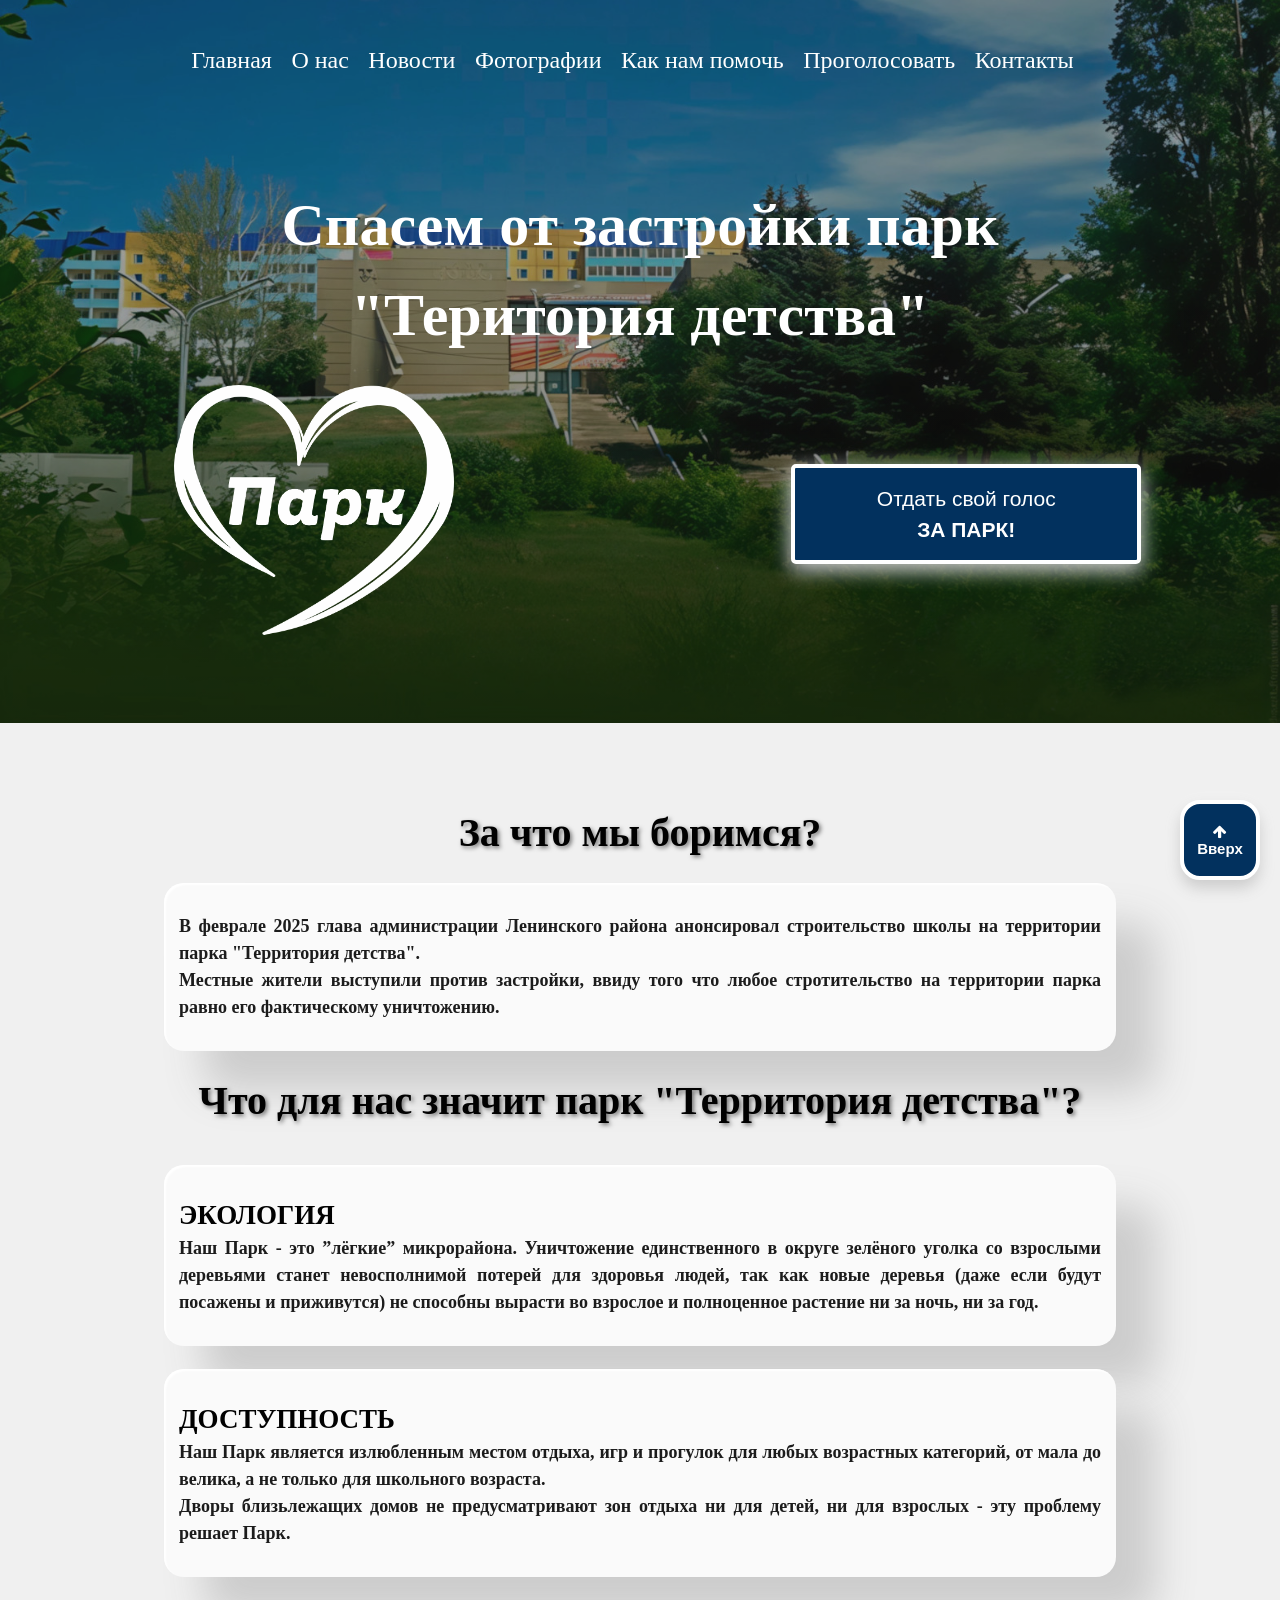
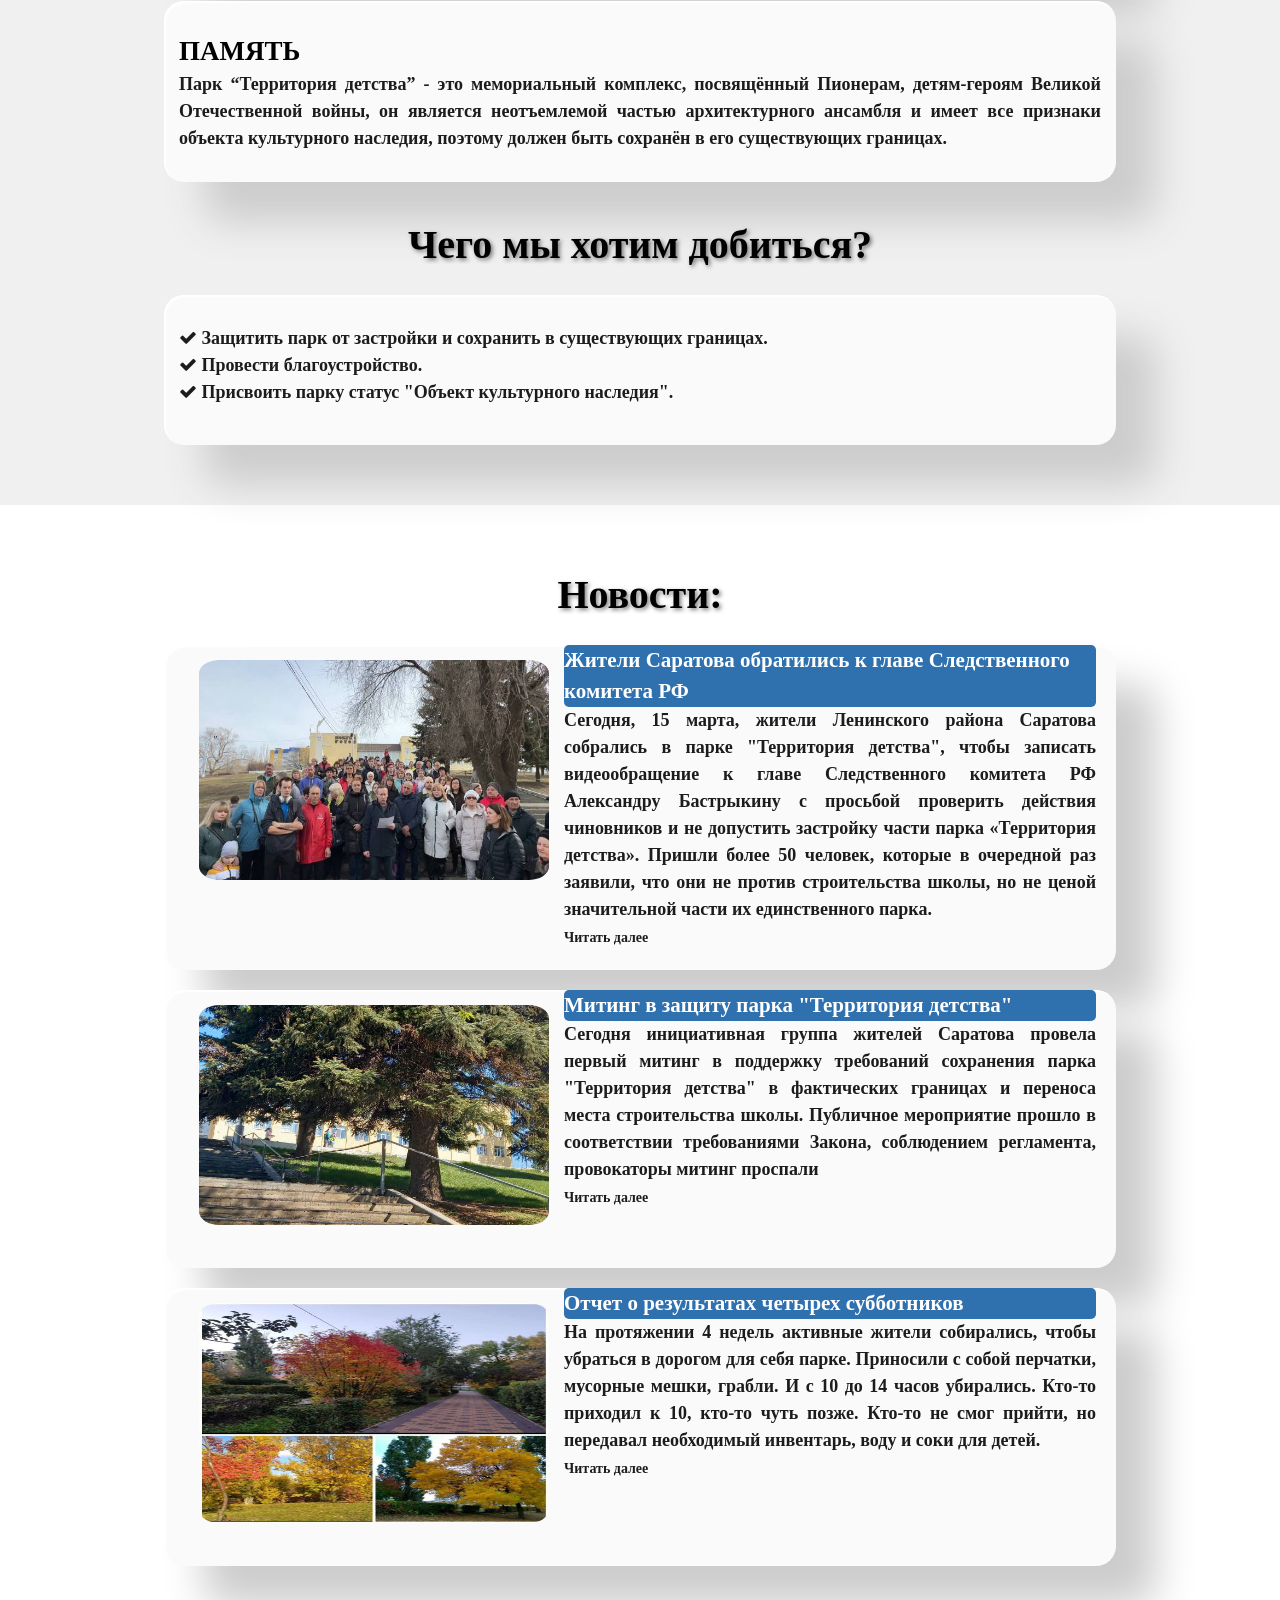
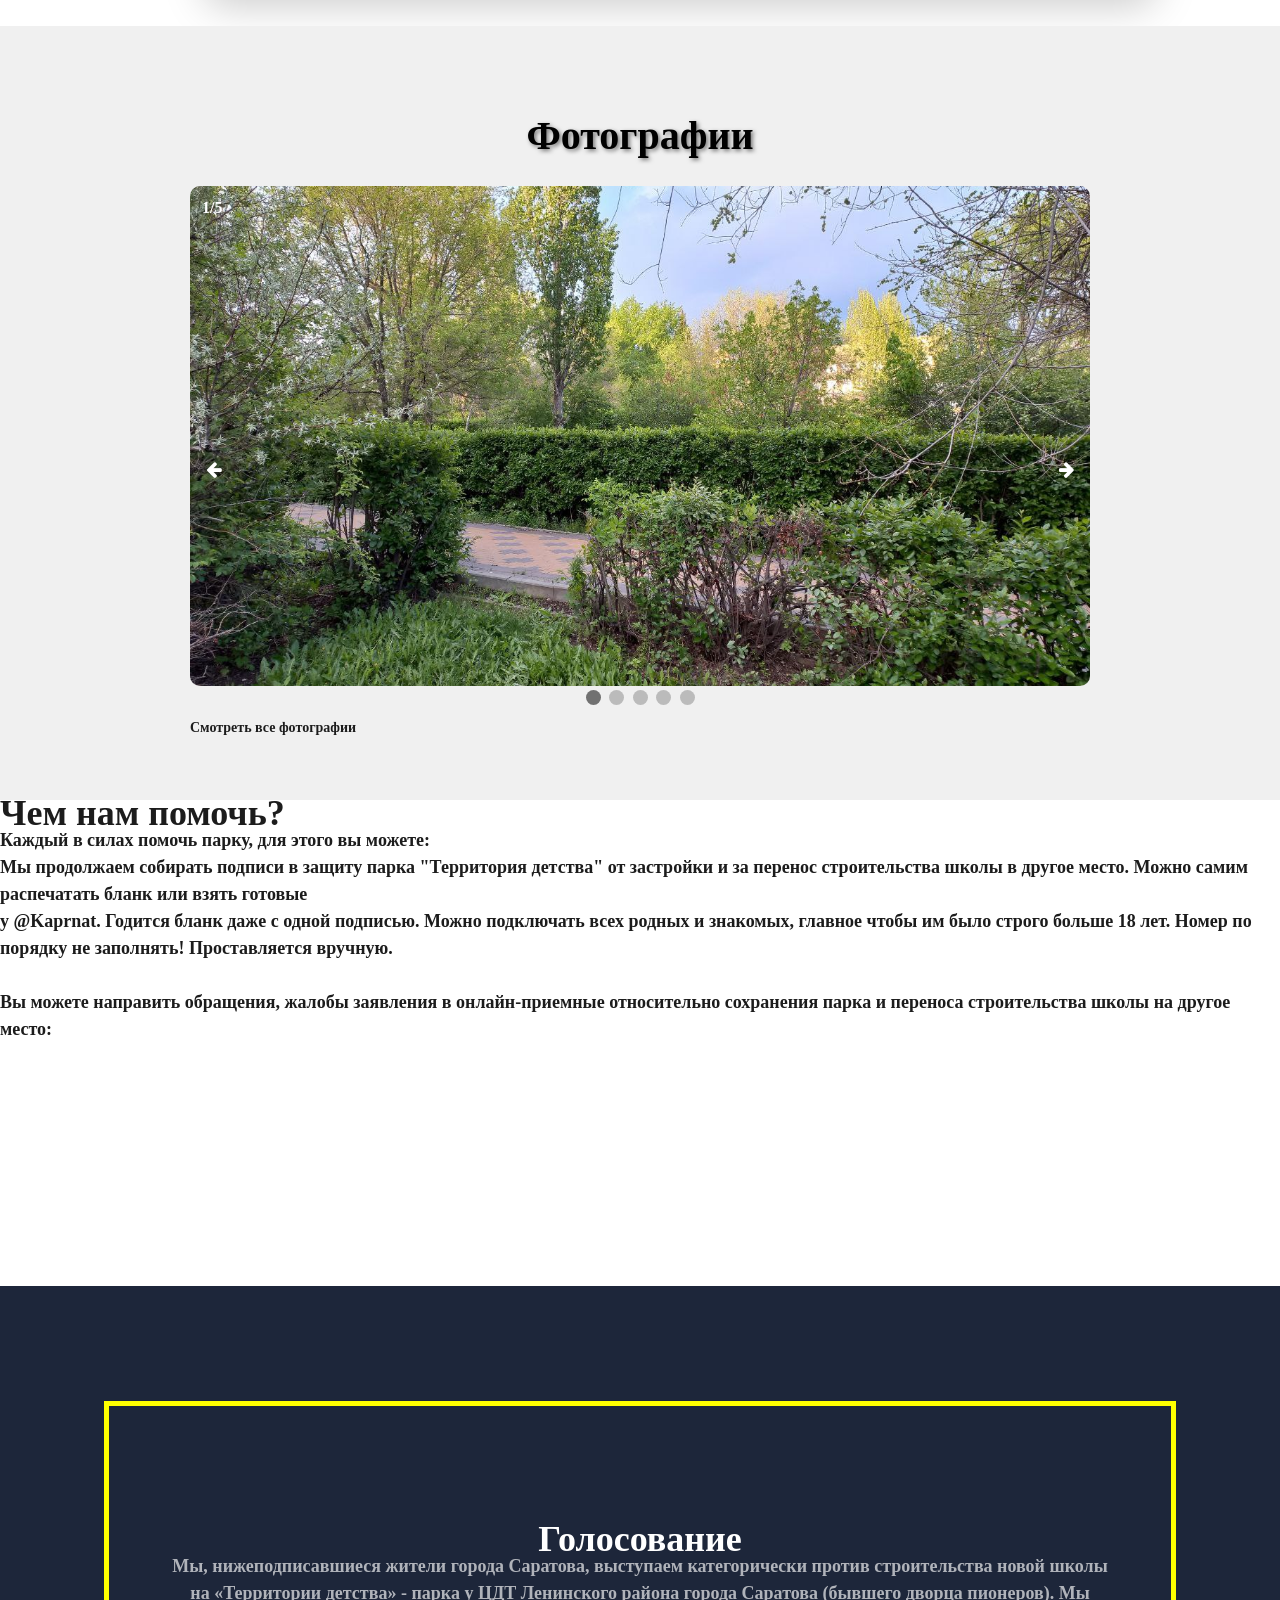
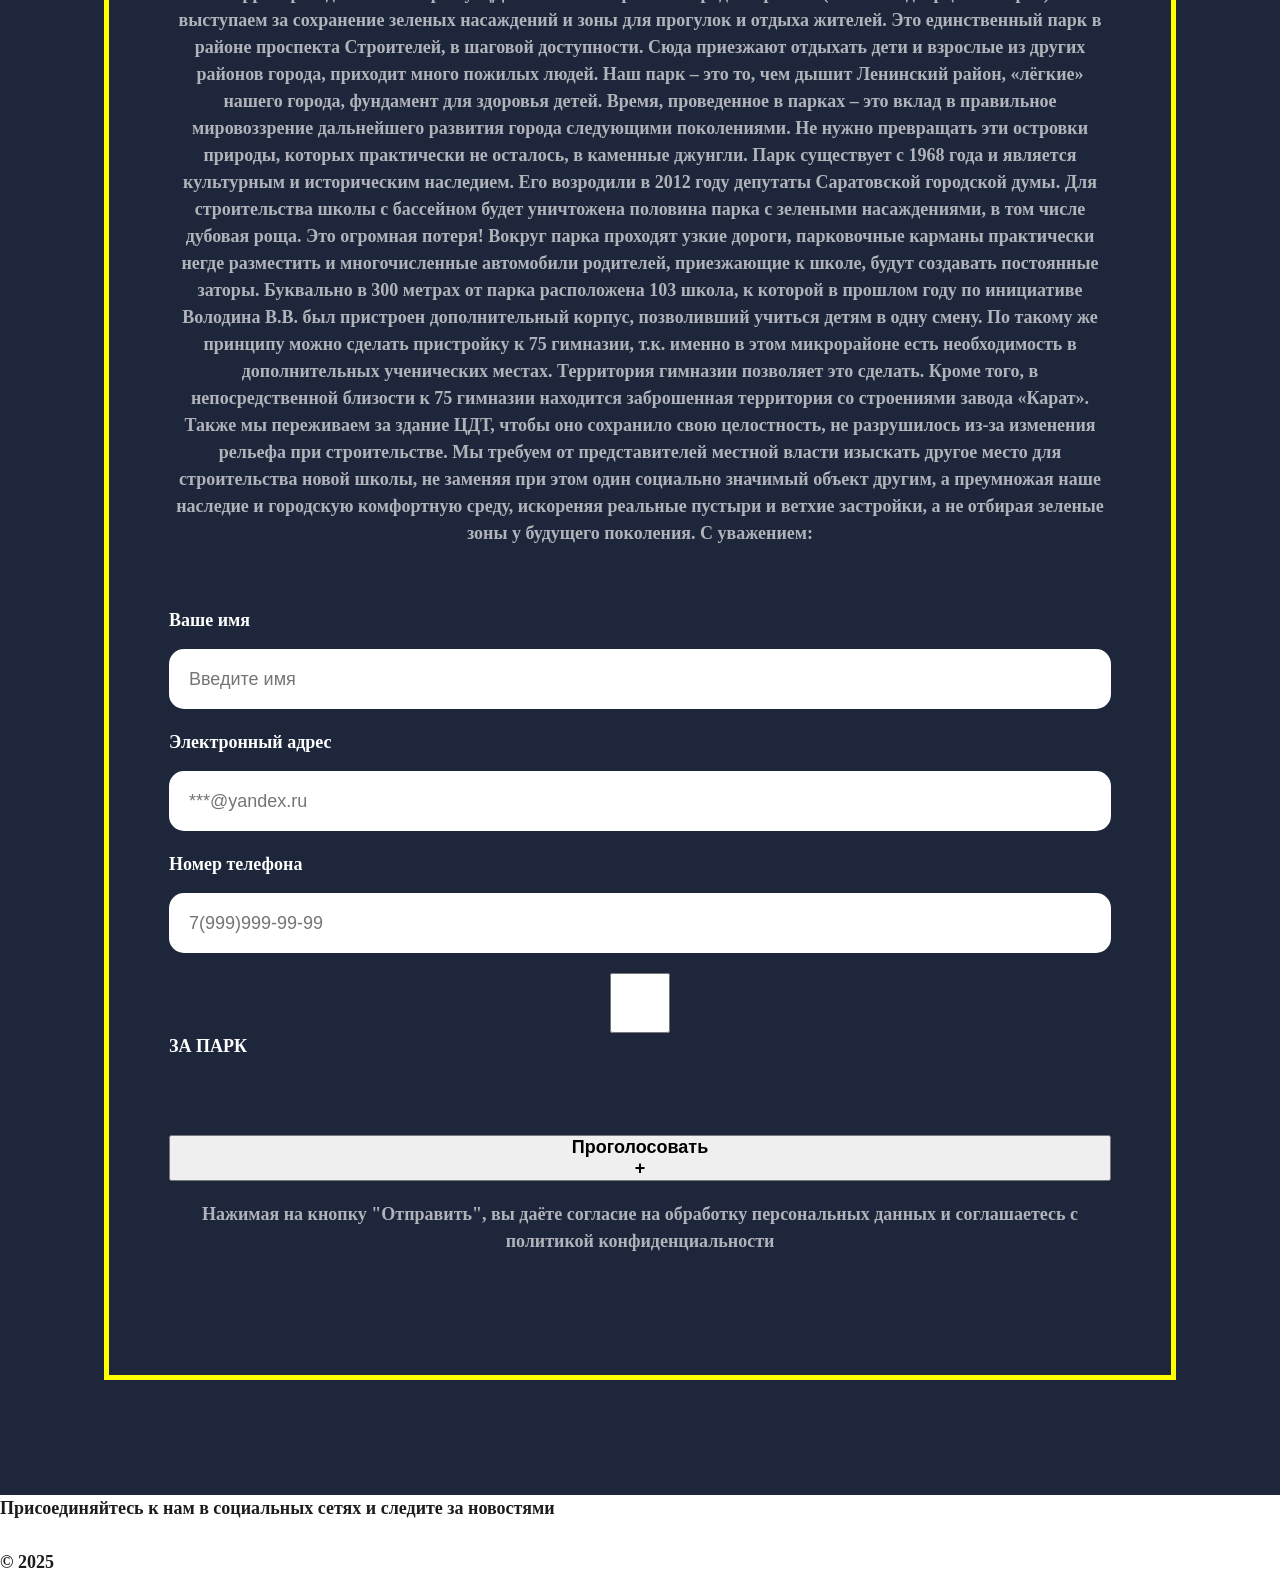
<file: index.html>
<!DOCTYPE html>
<html lang="ru">

<head>
    <title>Пробник</title>
    <meta charset="utf-8">
    <meta name="viewport" content="width=device-width, initial-scale=1">
    <link rel="stylesheet" href="main.css">
    <link rel="stylesheet" href="font-awesome/css/font-awesome.min.css">
    <link rel="preconnect" href="https://fonts.googleapis.com">
    <link rel="preconnect" href="https://fonts.gstatic.com" crossorigin>
    <link href="https://fonts.googleapis.com/css2?family=Montserrat:ital,wght@0,100..900;1,100..900&display=swap"
        rel="stylesheet">
</head>

<body>
    <!--Модальное окошечко Вверх!-->
    <a href="#"><button class="btn btn__up"><i class="fa fa-arrow-up" aria-hidden="true"></i><br>Вверх</button></a>
    <!--Шапка сайта-->
    <div class="wrapper">
        <header class="main-header">
            <nav class="main-menu">
                <ul>
                    <li><a href="#">Главная</a></li>
                    <li><a href="#about">О нас</a></li>
                    <li><a href="#news">Новости</a></li>
                    <li><a href="#gallery">Фотографии</i></a></li>
                    <li><a href="#help">Как нам помочь</a></li>
                    <li><a href="#form">Проголосовать</a></li>
                    <li><a href="#contacts">Контакты</a></li>
                </ul>
            </nav>
        </header>
        <main class="style_main">
            <!--Баннер-->
            <div class="features features__dark" style="--opacityCoverImage:60%">
                <div class="image_banner">
                    <picture>
                        <!-- <source media="(max-width: 767px)" srcset="">-->
                        <img src="images/banner.jpg" alt="подложка_шатт" class="banner">
                    </picture>
                </div>
                <!--Кнопка-лозунг-->
                <div class="prew">
                    <div class="prew-text">
                        <h1>Спасем от застройки парк <br>"Територия детства"</h1>
                    </div>
                    <div class="logo">
                        <img src="images/logo.png" height="250px" width="280px">
                    </div>
                    <div class="btn-border">
                        <a href="#form"><button class="btn button">
                                <span>Отдать свой голос <br><strong>ЗА ПАРК!</strong></span>
                                <span class="flare"></span>
                            </button></a>
                    </div>
                </div>
            </div>
            <!--о нас-->
            <div class="about" id="about">
                <div class="about-container">
                    <h2>За что мы боримся?</h2>
                    <div class="about__card card__title">
                        <p>В феврале 2025 глава администрации Ленинского района анонсировал
                            строительство школы на территории парка "Территория детства".</p>
                        <p>Местные жители выступили против застройки, ввиду того что любое
                            стротительство на территории парка равно его фактическому уничтожению.</p>
                        </p>
                    </div>
                    <h2>Что для нас значит парк "Территория детства"?</h2>

                    <div class="about-cards">
                        <div class="about__card card__grid">
                            <h3>ЭКОЛОГИЯ</h3>
                            <p>Наш Парк - это ”лёгкие” микрорайона. Уничтожение единственного в округе зелёного уголка
                                со взрослыми деревьями станет невосполнимой потерей для здоровья людей, так как новые
                                деревья (даже если будут посажены и приживутся) не способны вырасти во взрослое и
                                полноценное
                                растение ни за ночь, ни за год.</p>
                        </div>

                        <div class="about__card card__grid">
                            <h3>ДОСТУПНОСТЬ</h3>
                            <p>Наш Парк является излюбленным местом отдыха, игр и прогулок для любых возрастных
                                категорий, от мала до велика, а не только для школьного возраста.</p>
                            <p>Дворы близьлежащих домов не
                                предусматривают зон отдыха ни для детей, ни для взрослых - эту проблему решает Парк.</p>
                        </div>

                        <div class="about__card card__grid">
                            <h3>ПАМЯТЬ</h3>
                            <p>Парк “Территория детства” - это мемориальный комплекс, посвящённый Пионерам, детям-героям
                                Великой Отечественной войны, он является неотъемлемой частью архитектурного ансамбля и
                                имеет
                                все признаки объекта культурного наследия, поэтому должен быть сохранён в его
                                существующих
                                границах.</p>
                        </div>
                    </div>
                    <h2>Чего мы хотим добиться?</h2>
                    <div class="about__card card__title">
                        <p><i class="fa fa-check" aria-hidden="true"></i> Защитить парк от застройки и сохранить в
                            существующих границах.</p>
                        <p><i class="fa fa-check" aria-hidden="true"></i> Провести благоустройство.</p>
                        <p><i class="fa fa-check" aria-hidden="true"></i> Присвоить парку статус "Объект культурного
                            наследия".</p>
                    </div>
                </div>
            </div>
            <!--Новости-->
            <div class="news" id="news">
                <div class="news__container">
                    <a href="news.html">
                        <h2>Новости:</h2>
                    </a>
                    <div class="cards-news">
                        <div class="card__news">
                            <div class="photo_news-2"><img src="images/news/news_1.jpg" class="photo_news"></div>
                            <div class="text-news">
                                <h3><a href="#">Жители Саратова обратились к главе
                                        Следственного комитета РФ</h3></a>
                                <p>Сегодня, 15 марта, жители Ленинского района Саратова собрались в
                                    парке "Территория
                                    детства", чтобы записать
                                    видеообращение к главе Следственного комитета РФ Александру
                                    Бастрыкину с просьбой
                                    проверить действия чиновников
                                    и не допустить застройку части парка «Территория детства». Пришли
                                    более 50 человек,
                                    которые в очередной раз
                                    заявили, что они не против строительства школы, но не ценой
                                    значительной части их
                                    единственного парка.</p>
                                <a href="#" class="next__news">Читать далее</a>
                            </div>
                        </div>
                        <div class="card__news">
                            <div class="photo_news-2"><img src="images/news/news_2.jpg" class="photo_news"></div>
                            <div class="text-news">
                                <h3><a href="#">Митинг в защиту парка "Территория детства"</a></h3>
                                <p>Сегодня инициативная группа жителей Саратова провела первый митинг в поддержку
                                    требований сохранения парка "Территория детства" в фактических
                                    границах и переноса места строительства школы. Публичное мероприятие прошло в
                                    соответствии
                                    требованиями Закона, соблюдением регламента, провокаторы митинг проспали</p>
                                <a href="#" class="next__news">Читать далее</a>
                            </div>
                        </div>
                        <div class="card__news">
                            <div class="photo_news-2"><img src="images/news/news_3.jpg" class="photo_news"></div>
                            <div class="text-news">
                                <h3><a href="#">Отчет о результатах четырех субботников</a></h3>
                                <p>На протяжении 4 недель активные жители собирались, чтобы убраться в
                                    дорогом для себя
                                    парке.
                                    Приносили с собой перчатки, мусорные мешки, грабли. И с 10 до 14
                                    часов убирались.
                                    Кто-то
                                    приходил к 10,
                                    кто-то чуть позже. Кто-то не смог прийти, но передавал необходимый
                                    инвентарь, воду и
                                    соки для детей.</p>
                                <a href="#" class="next__news">Читать далее</a>
                            </div>
                        </div>
                    </div>
                </div>
            </div>
            <!--Галерея-->
            <div class="gallery" id="gallery">
                <div class="gallery-container">
                    <a href="gallery.html"><h2>Фотографии</h2></a>
                    <div class="wrapper-slide">
                        <div class="mySlides fade">
                            <div class="number__text" style="width:100%">1/5</div>
                            <div class="photo"><img src="images/mini-gallery/photo_1.jpg" alt="" class="gallery__photo"></div>
                        </div>

                        <div class="mySlides fade">
                            <div class="number__text" style="width:100%">2/5</div>
                            <div class="photo"><img src="images/mini-gallery/photo_2.jpg" alt="" class="gallery__photo"></div>
                        </div>

                        <div class="mySlides fade">
                            <div class="number__text" style="width:100%">3/5</div>
                            <div class="photo"><img src="images/mini-gallery/photo_3.jpg" alt="" class="gallery__photo"></div>
                        </div>

                        <div class="mySlides fade">
                            <div class="number__text" style="width:100%">4/5</div>
                            <div class="photo"><img src="images/mini-gallery/photo_4.jpg" alt="" class="gallery__photo"></div>
                        </div>

                        <div class="mySlides fade">
                            <div class="number__text" style="width:100%">5/5</div>
                            <div class="photo"><img src="images/mini-gallery/photo_5.jpg" alt="" class="gallery__photo"></div>
                        </div>
                        <a class="prev" onclick="plusSlides(-1)"><i class="fa fa-arrow-left" aria-hidden="true"></i></a>
                        <a class="next" onclick="plusSlides(1)"><i class="fa fa-arrow-right" aria-hidden="true"></i></a>

                        <div style="text-align:center">
                            <span class="dot" onclick="currentSlide(1)"></span>
                            <span class="dot" onclick="currentSlide(2)"></span>
                            <span class="dot" onclick="currentSlide(3)"></span>
                            <span class="dot" onclick="currentSlide(4)"></span>
                            <span class="dot" onclick="currentSlide(5)"></span>
                        </div>
                        <a class="next__inner" href="gallery.html" class="next__photo">Смотреть все фотографии</a>
                    </div>
                </div>
            </div>
            <!--Окошко VK-->
            <div class="vkontakte">
                <div id="vk_post_-230037618_1"></div>
                <script type="text/javascript" src="https://vk.com/js/api/openapi.js?173"></script>
                <script type="text/javascript">
                    (function () {
                        VK.Widgets.Post("vk_post_-230037618_1", -230037618, 1, '0HzBNCSwcUSOw0pQ7Hx1b7l81X4');
                    }());
                </script>
            </div>
            <!--Помощь-->
            <div class="help" id="help">
                <div class="help-document">
                    <h1>Чем нам помочь?</h1>
                    <p>Каждый в силах помочь парку, для этого вы можете:</p>
                    <div class="blank">
                        <p>Мы продолжаем собирать подписи в защиту парка "Территория детства" от
                            застройки и за
                            перенос строительства школы в другое место. Можно самим распечатать
                            бланк или взять
                            готовые<br>
                            у @Kaprnat. Годится бланк даже с одной подписью. Можно подключать всех
                            родных и
                            знакомых,
                            главное чтобы им было <b>строго больше 18 лет.</b>
                            Номер по порядку не заполнять! Проставляется вручную.</p>
                        <a href="blank_podpisi.pdf">Бланк подписи<i class="fa fa-file-pdf-o" aria-hidden="true"></i></a>
                    </div>
                    <div class="letter">
                        <p>Вы можете направить обращения, жалобы заявления в онлайн-приемные
                            относительно
                            сохранения парка и переноса строительства школы на другое место:</p>
                        <a href="http://www.letters.kremlin.ru/">Администрация президента<i class="fa fa-envelope-o"
                                aria-hidden="true"></i></a><br>
                        <a href="https://sledcom.ru/reception">Следственный комитет<i class="fa fa-envelope-o"
                                aria-hidden="true"></i></a><br>
                        <a href="http://duma.gov.ru/duma/deputies/8/">Государственная дума<i class="fa fa-envelope-o"
                                aria-hidden="true"></i></a><br>
                        <a href="http://council.gov.ru/structure/members/">Совет Федерации<i class="fa fa-envelope-o"
                                aria-hidden="true"></i></a><br>
                        <a href="https://epp.genproc.gov.ru/web/gprf/internet-reception">Генеральная
                            прокуратура<i class="fa fa-envelope-o" aria-hidden="true"></i></a><br>
                        <a href="http://www.fsb.ru/fsb/webreception.htm">ФСБ<i class="fa fa-envelope-o"
                                aria-hidden="true"></i></a><br>
                        <a href="https://vk.com/priemnaya_bastrikina">Приемная А.И.Бастрыкина<i class="fa fa-envelope-o"
                                aria-hidden="true"></i></a><br>
                        <a href="https://social.saratov.gov.ru/services/internet_consulting/elektronnaya_priemnaya/">Министерство
                            труда и соц.защиты Саратовской области<i class="fa fa-envelope-o"
                                aria-hidden="true"></i></a><br>
                        <a href="https://t.me/Antonov64">Канал Председателя Саратовской областной
                            думы
                            А.В.Антонова<i class="fa fa-envelope-o" aria-hidden="true"></i></a><br>
                    </div>
                </div>
            </div>

            <!--Форма для голосования-->
            <div class="form" id="form" id="contacts">
                <div class="form__container">
                    <h1>Голосование</h1>
                    <p>Мы, нижеподписавшиеся жители города Саратова, выступаем категорически против
                        строительства
                        новой
                        школы на «Территории детства» - парка у ЦДТ Ленинского
                        района города Саратова (бывшего дворца пионеров). Мы выступаем за сохранение
                        зеленых
                        насаждений
                        и
                        зоны для прогулок и отдыха жителей. Это единственный парк в районе
                        проспекта Строителей, в шаговой доступности. Сюда приезжают отдыхать дети и
                        взрослые из
                        других
                        районов города, приходит много пожилых людей. Наш парк – это то, чем
                        дышит Ленинский район, «лёгкие» нашего города, фундамент для здоровья детей.
                        Время,
                        проведенное
                        в
                        парках – это вклад в правильное мировоззрение дальнейшего развития
                        города следующими поколениями. Не нужно превращать эти островки природы,
                        которых практически
                        не
                        осталось, в каменные джунгли. Парк существует с 1968 года и является
                        культурным и историческим наследием. Его возродили в 2012 году депутаты
                        Саратовской
                        городской
                        думы.
                        Для строительства школы с бассейном будет уничтожена половина
                        парка с зелеными насаждениями, в том числе дубовая роща. Это огромная
                        потеря! Вокруг парка
                        проходят
                        узкие дороги, парковочные карманы практически негде разместить и
                        многочисленные автомобили родителей, приезжающие к школе, будут создавать
                        постоянные заторы.
                        Буквально в 300 метрах от парка расположена 103 школа, к которой в
                        прошлом году по инициативе Володина В.В. был пристроен дополнительный
                        корпус, позволивший
                        учиться
                        детям в одну смену. По такому же принципу можно сделать
                        пристройку к 75 гимназии, т.к. именно в этом микрорайоне есть необходимость
                        в дополнительных
                        ученических местах. Территория гимназии позволяет это сделать. Кроме того, в
                        непосредственной близости к 75 гимназии находится заброшенная территория со
                        строениями
                        завода
                        «Карат». Также мы переживаем за здание ЦДТ, чтобы оно сохранило свою
                        целостность, не разрушилось из-за изменения рельефа при строительстве. Мы
                        требуем от
                        представителей
                        местной власти изыскать другое место для строительства новой
                        школы, не заменяя при этом один социально значимый объект другим, а
                        преумножая наше наследие
                        и
                        городскую комфортную среду, искореняя реальные пустыри и ветхие
                        застройки, а не отбирая зеленые зоны у будущего поколения. С уважением:</p>
                    <form>
                        <div class="form__group">
                            <label for="name">Ваше имя</label>
                            <input type="text" id="name" placeholder="Введите имя">
                        </div>
                        <div class="form__group">
                            <label for="email">Электронный адрес</label>
                            <input type="email" placeholder="***@yandex.ru" id="email">
                        </div>
                        <div class="form__group">
                            <label for="phone">Номер телефона</label>
                            <input type="tel" placeholder="7(999)999-99-99" id="phone">
                        </div>
                        <div class="form__group">
                            <input type="checkbox" id="like" name="like" />
                            <label for="lik">ЗА ПАРК</label>
                        </div>
                        <div class="form__group">
                            <button class="form__submit" type="submit">Проголосовать
                                <div class="like">
                                    <span class="plus cursor">+</span>
                                </div>
                            </button>
                        </div>
                        <div>
                            <p>Нажимая на кнопку "Отправить", вы даёте согласие на обработку
                                персональных данных
                                и соглашаетесь c политикой конфиденциальности</p>
                        </div>
                    </form>
                </div>
            </div>
        </main>
        <footer>
            <div class="footer" id="contacts">
                <div class="social-sety">
                    <p>Присоединяйтесь к нам в социальных сетях и следите за новостями</p>
                    <a class="social-icon-vk" href="https://vk.com/park_territoria_detstva" target="blank"><i
                            class="fa fa-vk" aria-hidden="true"></i></a>

                    <a class="social-icon-tg" href="https://t.me/Park_Territoria_detstva" target="blank"><i
                            class="fa fa-telegram" aria-hidden="true"></i></a>
                </div>
                <div><a href="">политика конфиденциальности</a>
                    <p>© 2025</p>
                </div>
            </div>
        </footer>
    </div>
    <script src="main.js"></script>
</body>

</html>
</file>
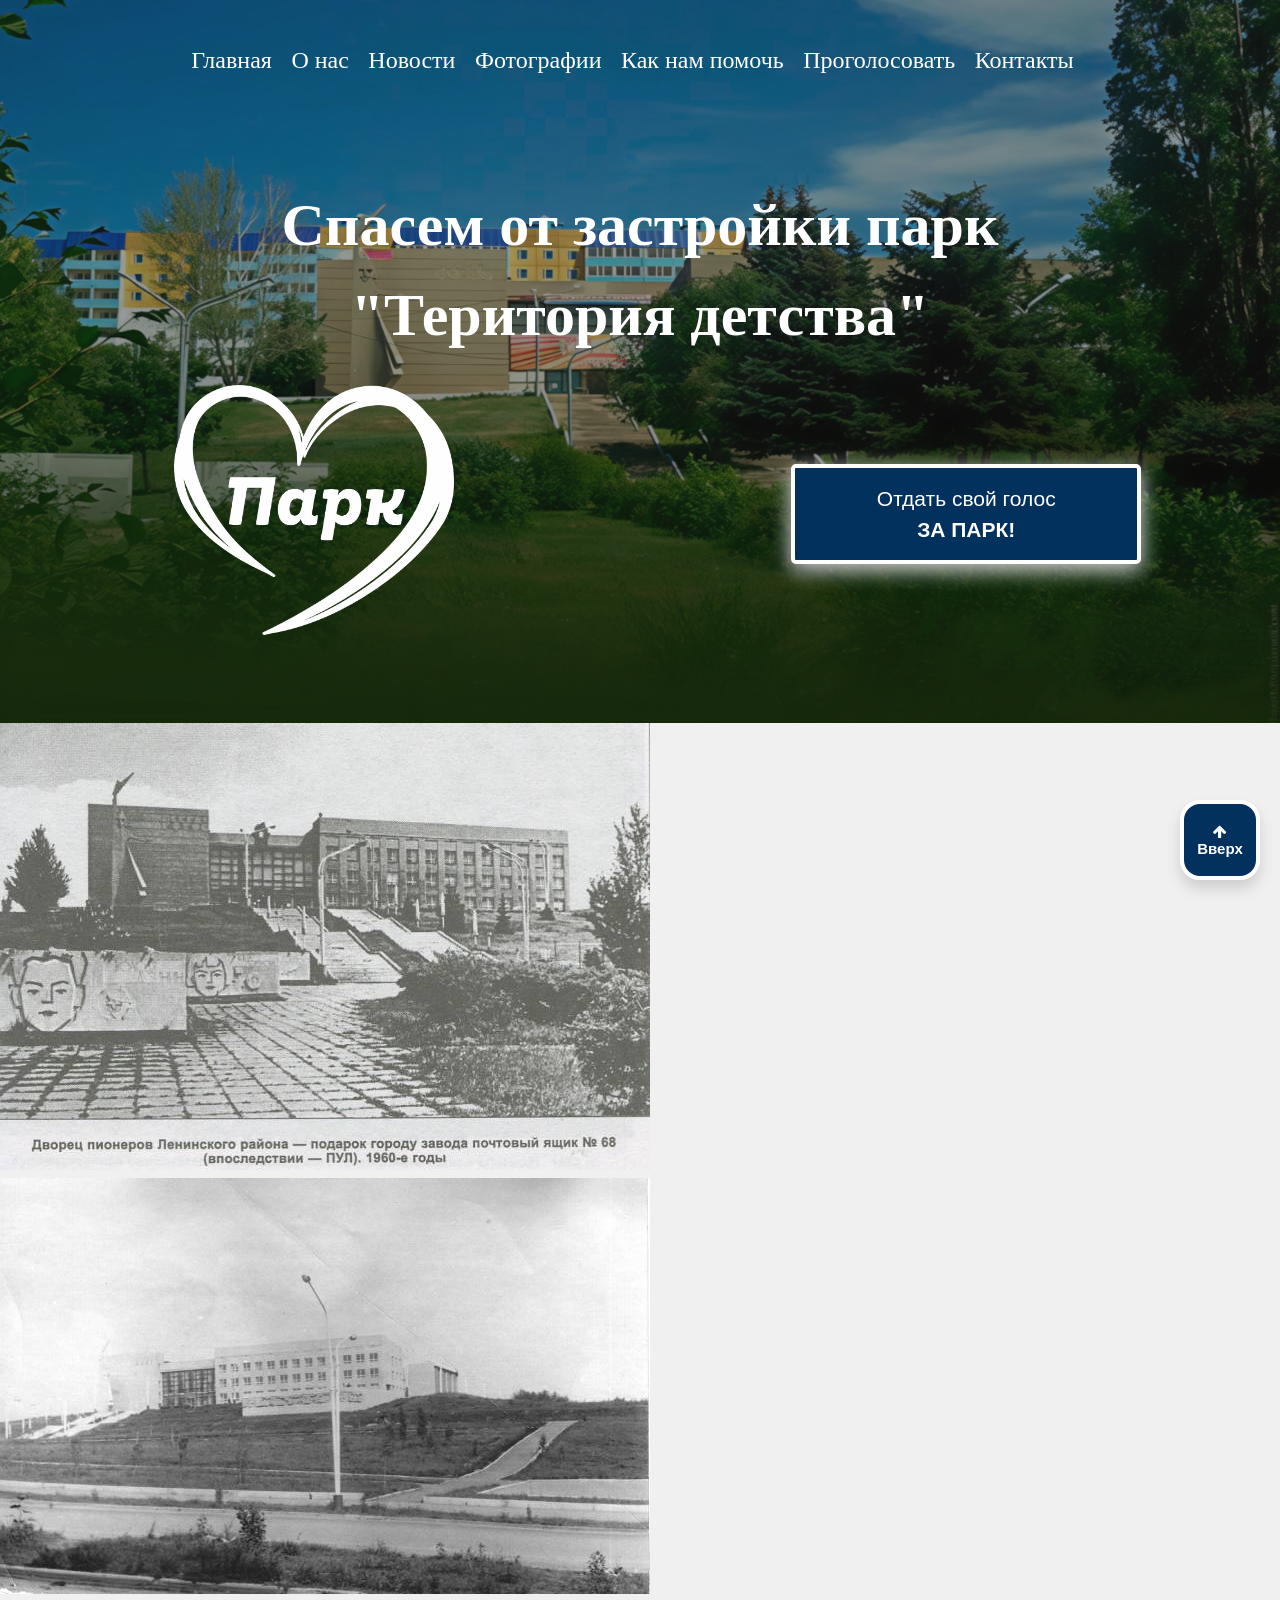
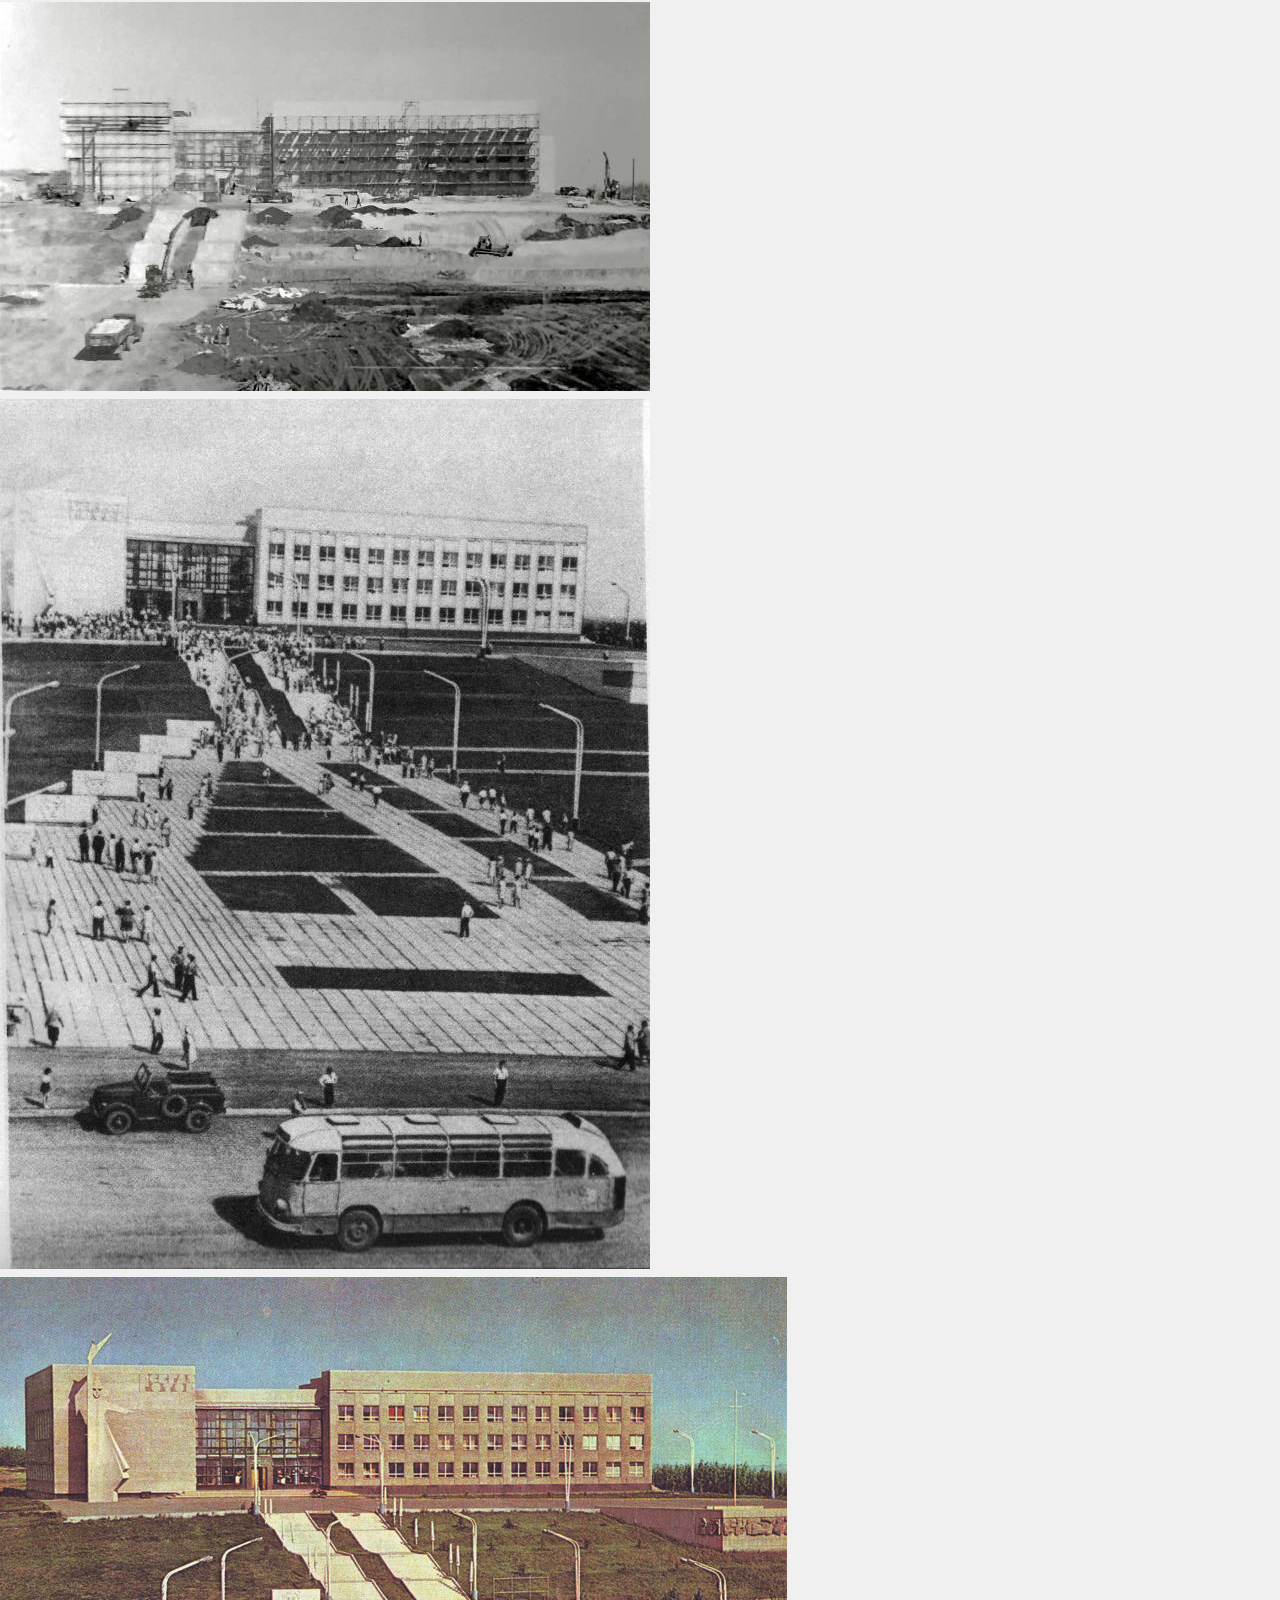
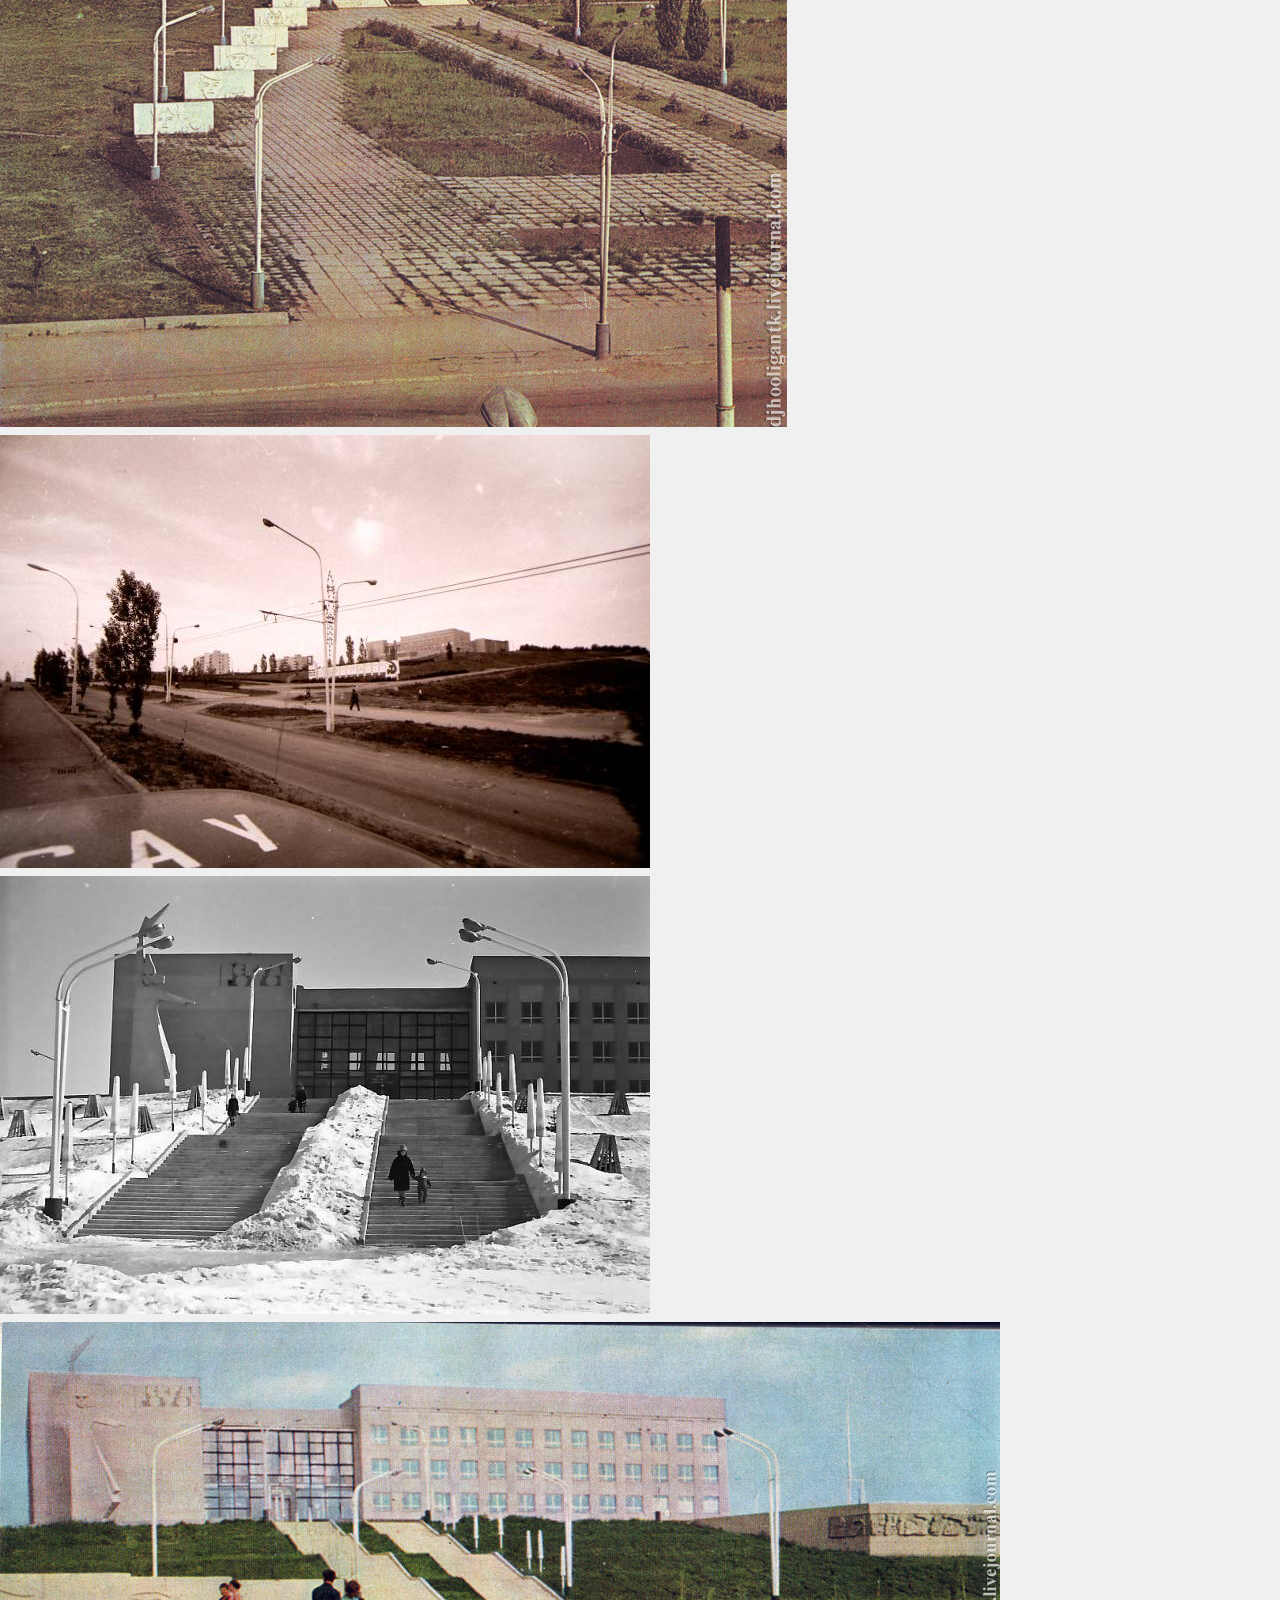
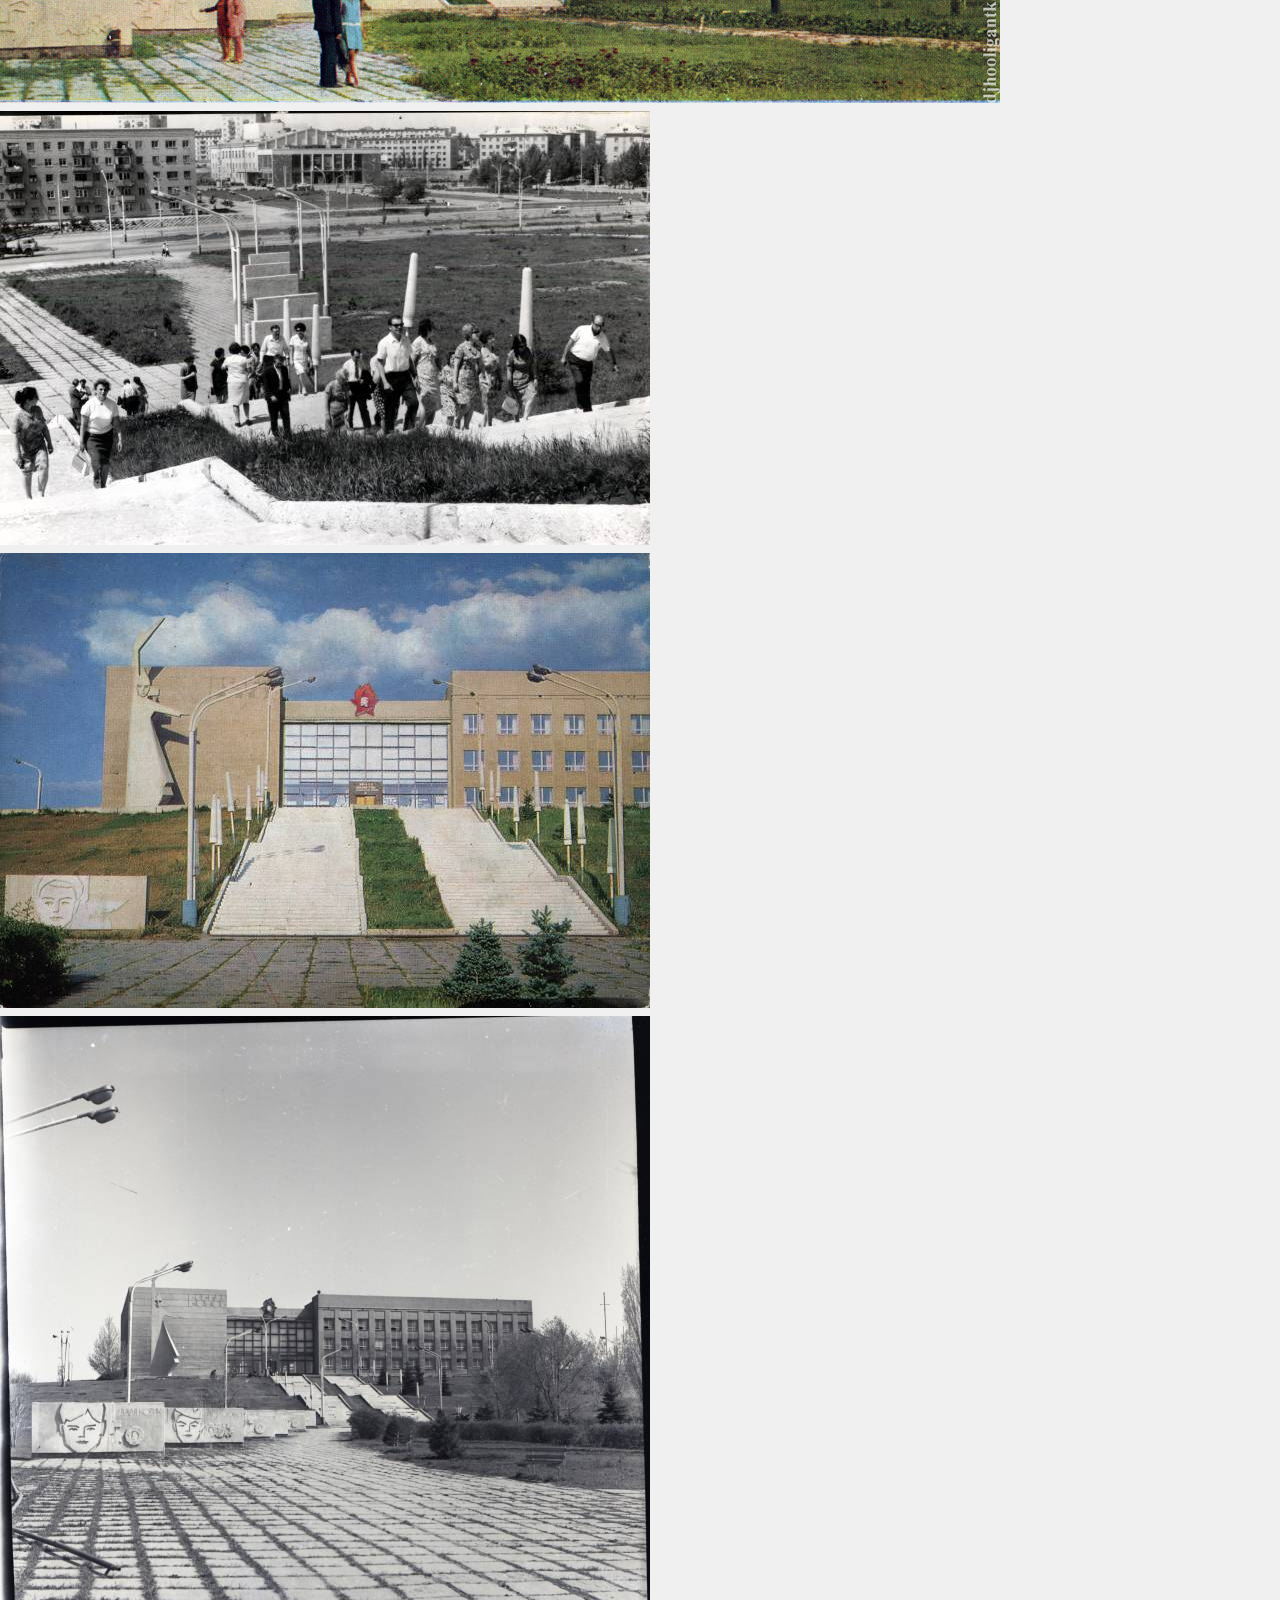
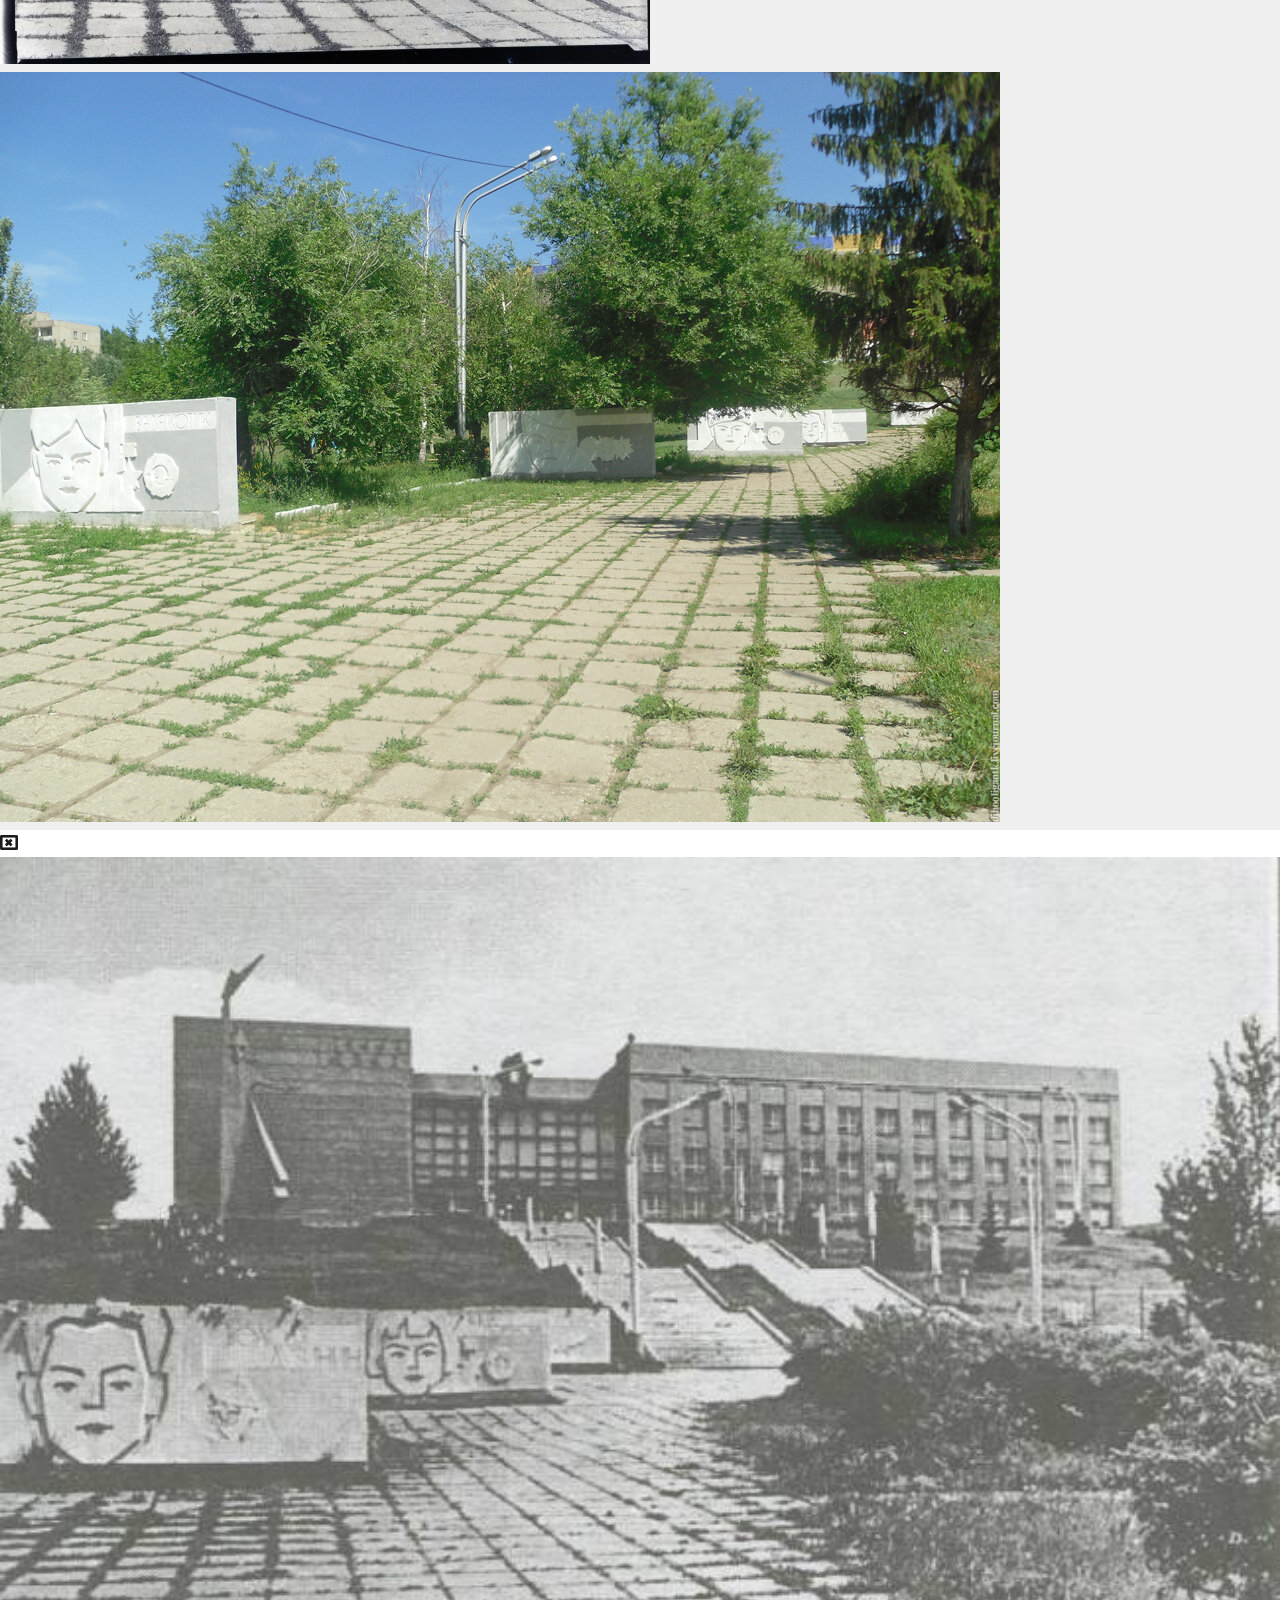
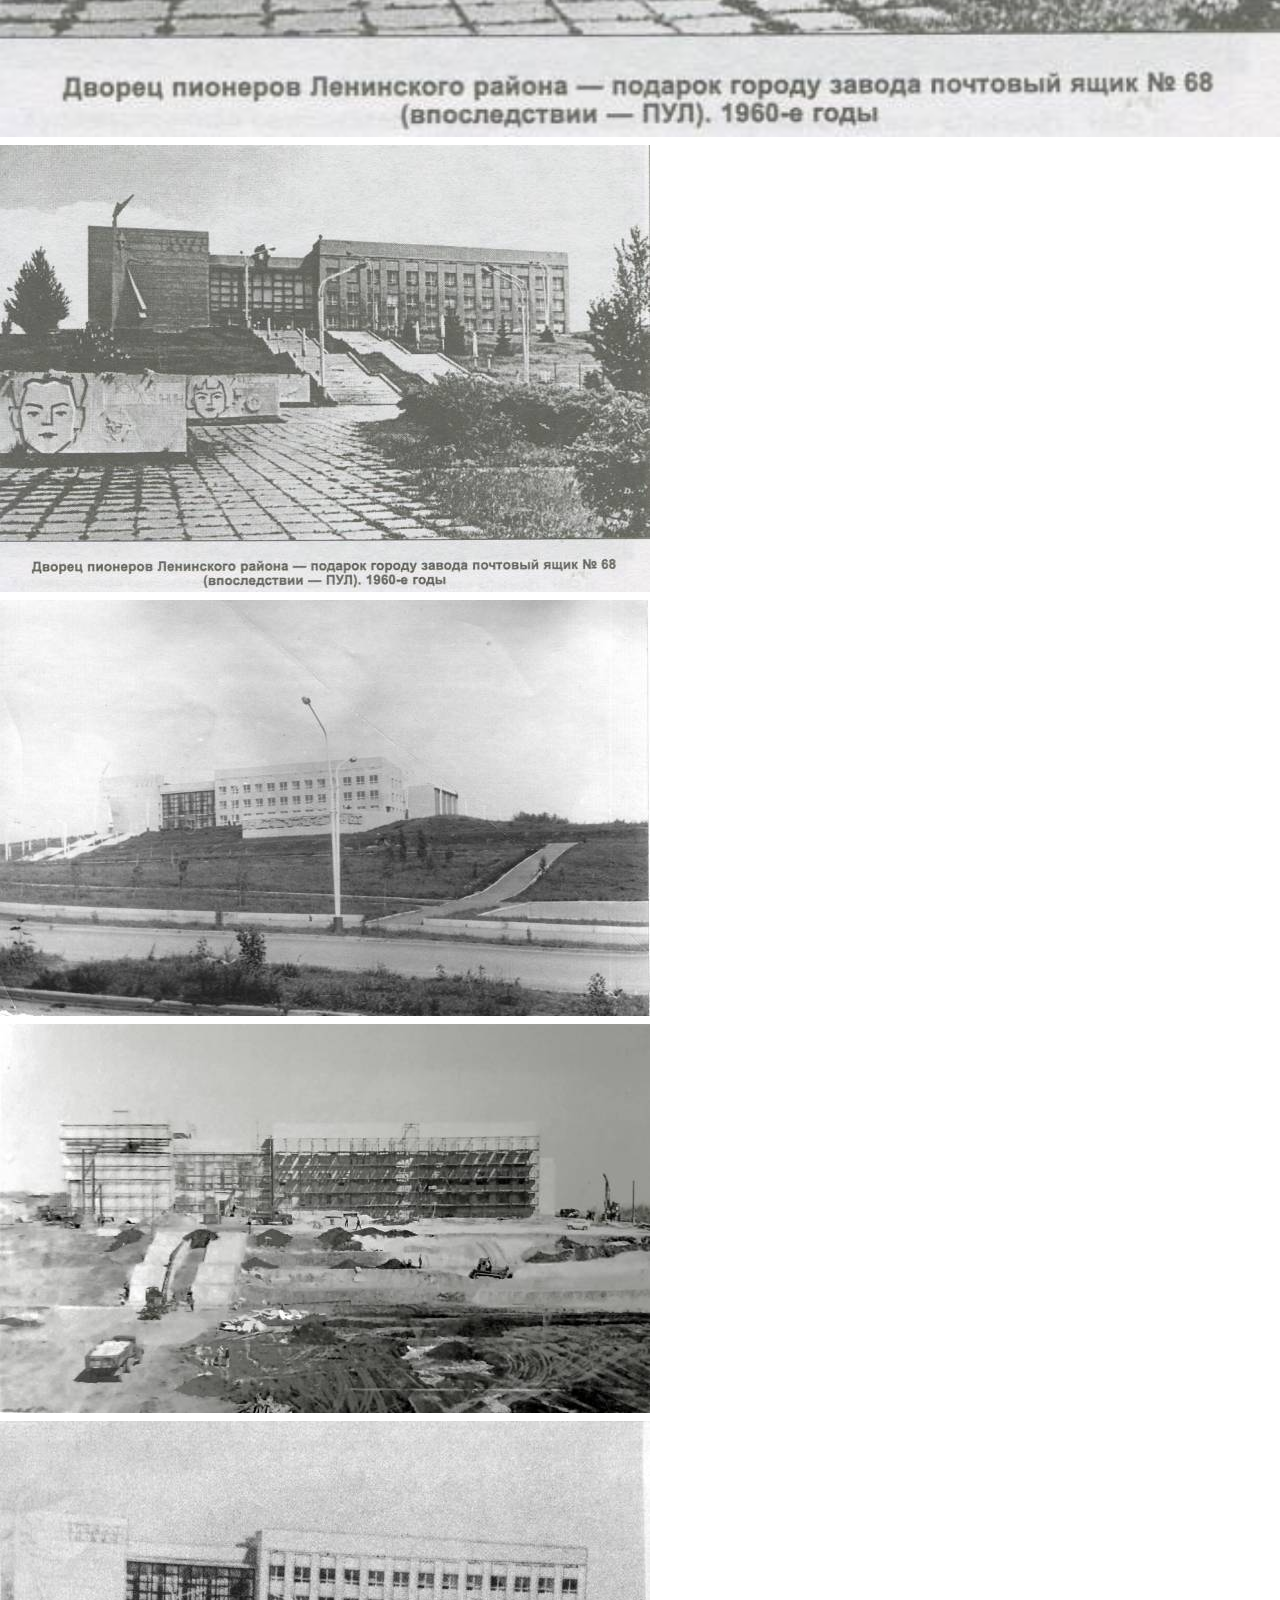
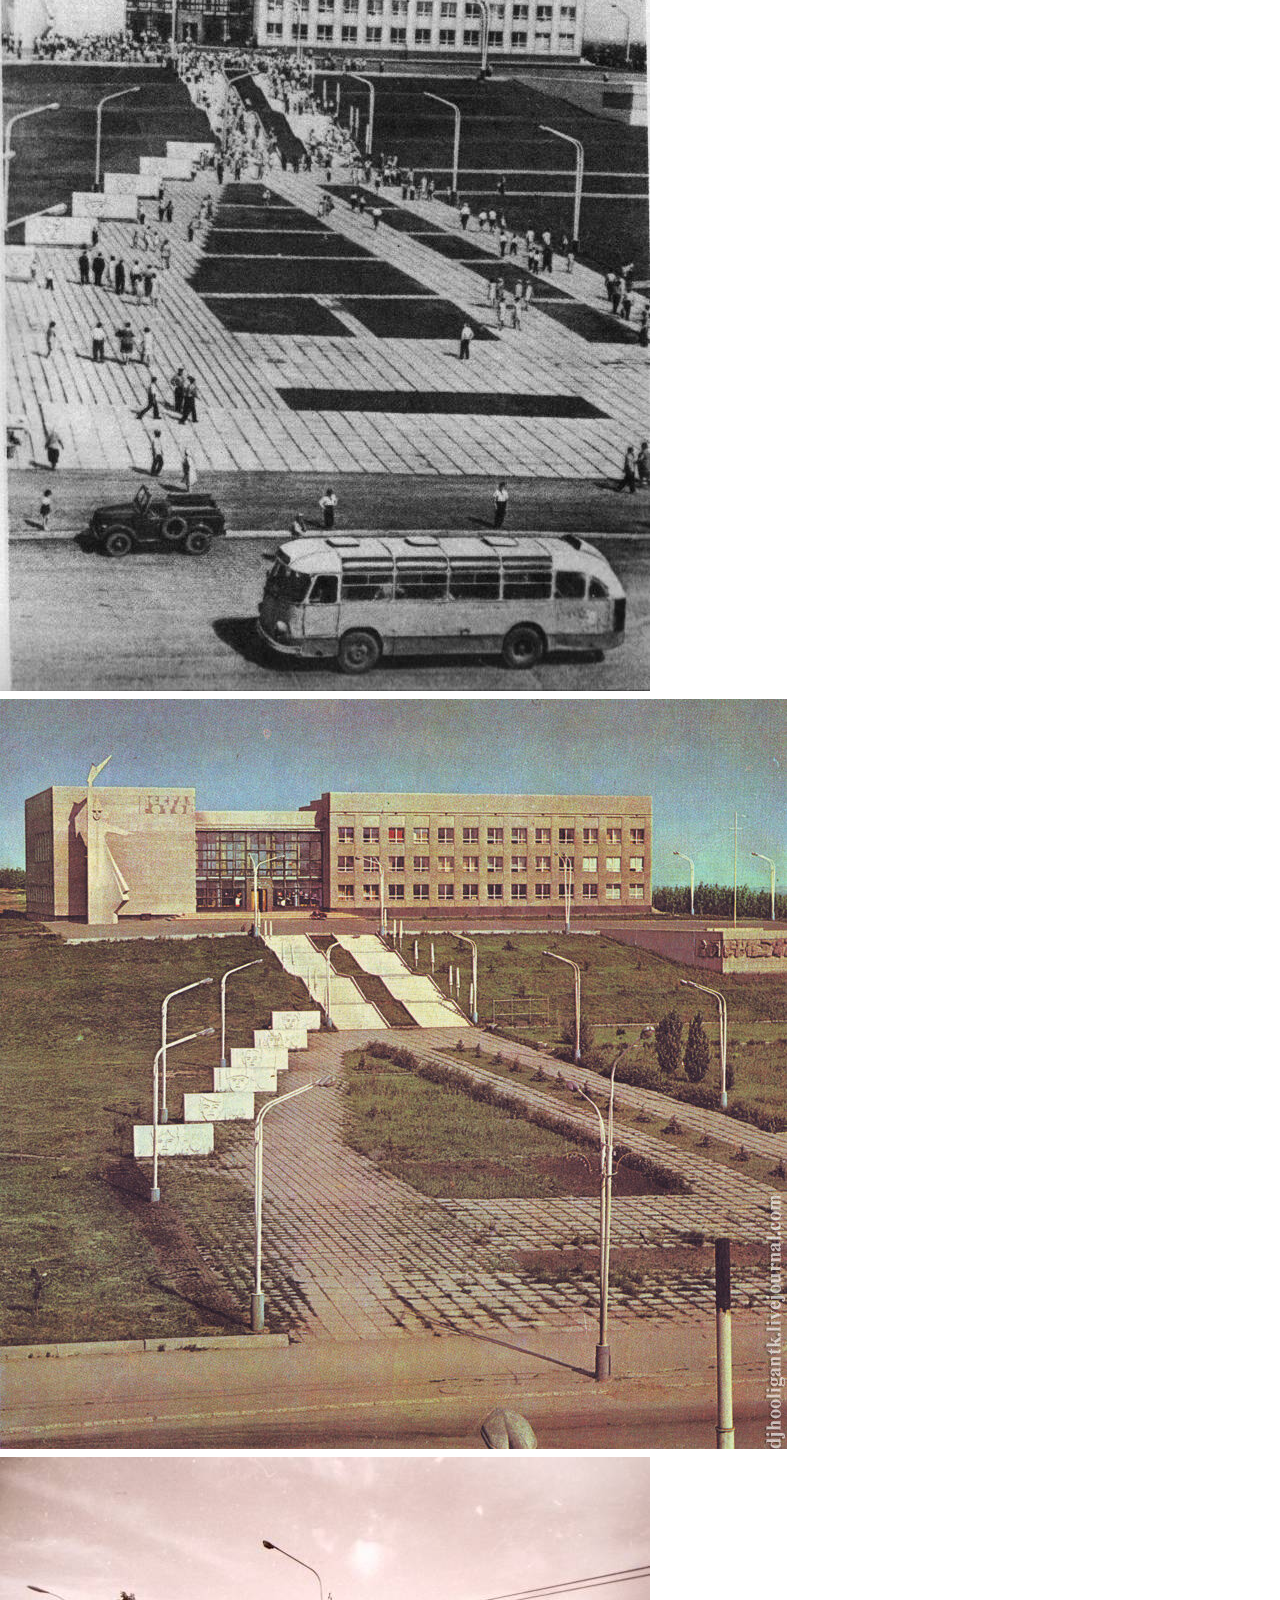
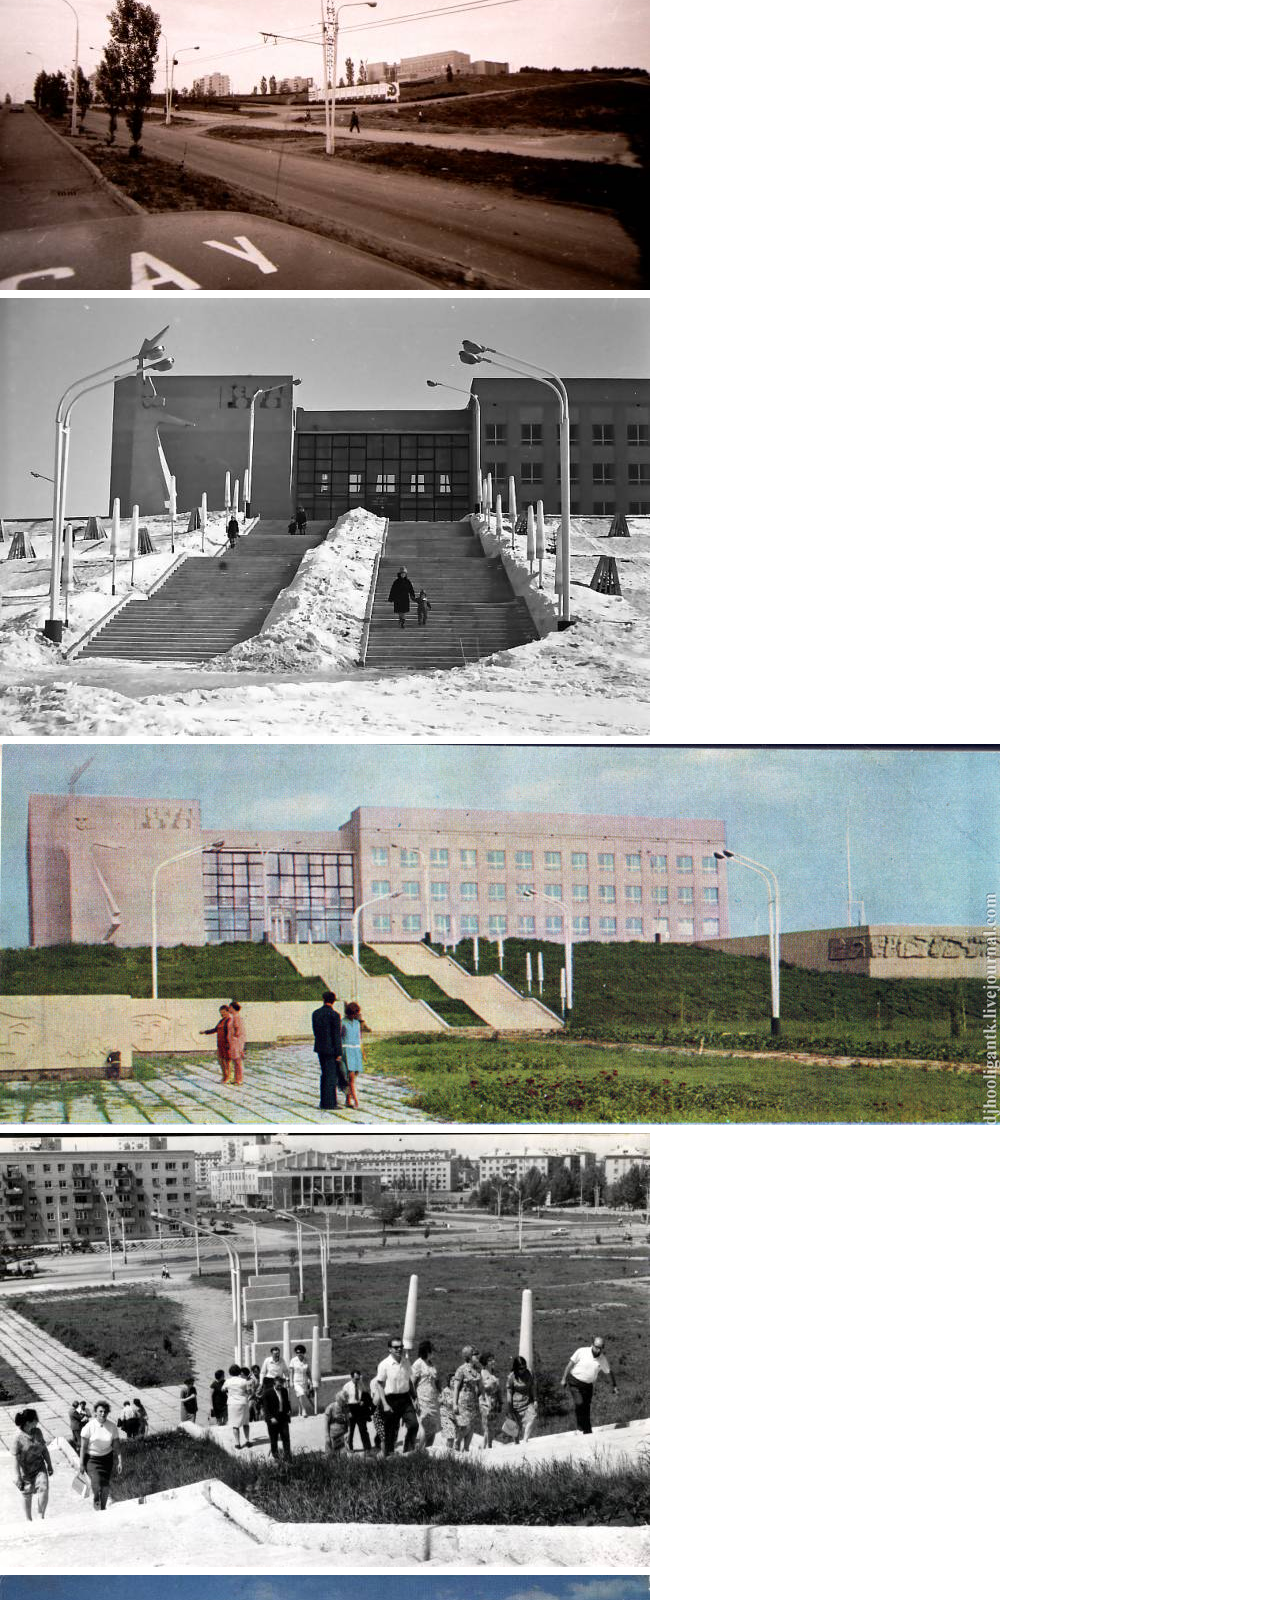
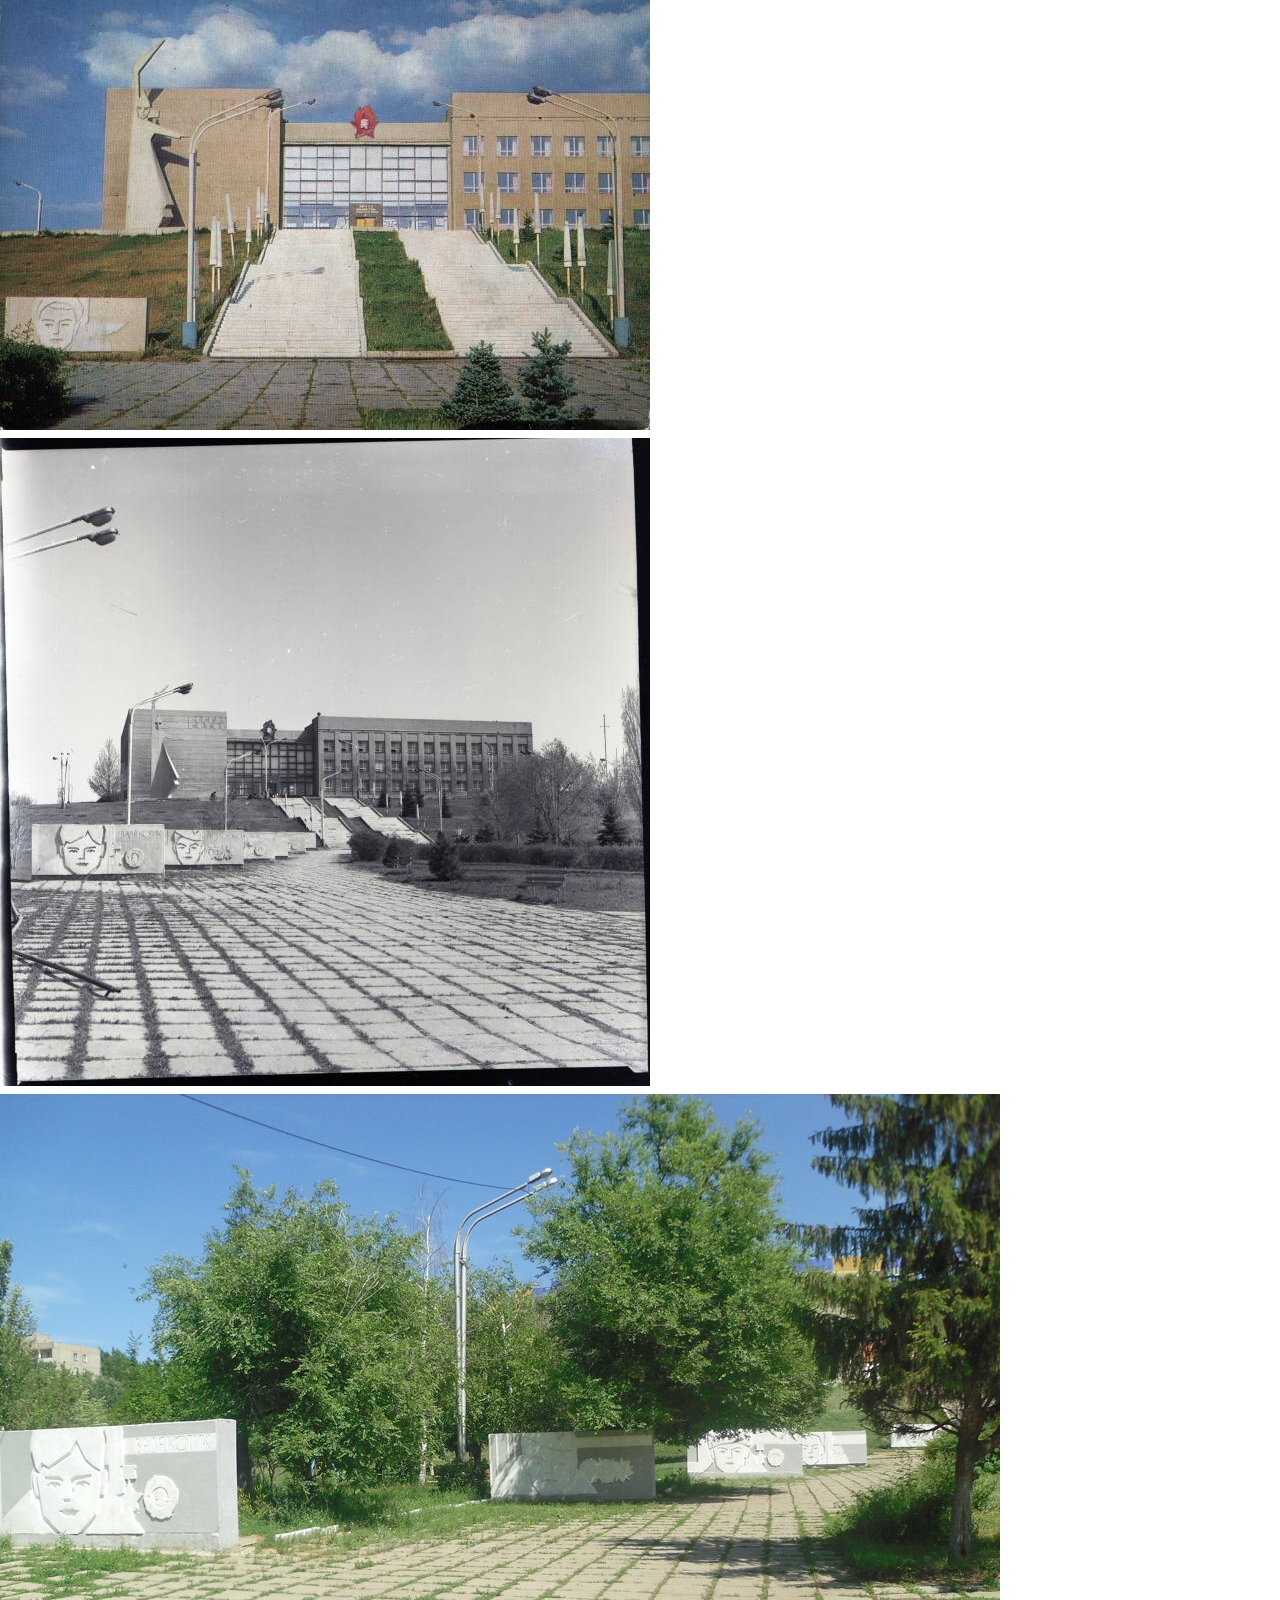
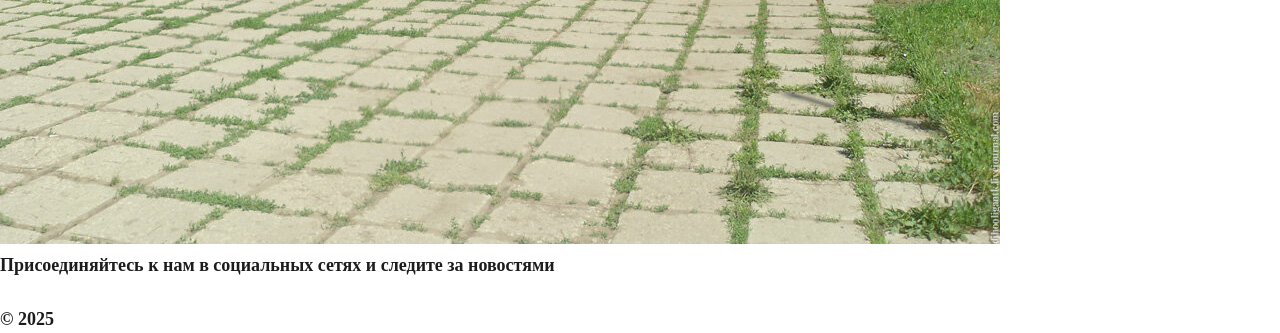
<file: gallery.html>
<!DOCTYPE html>
<html lang="ru">

<head>
    <title>Фотографии</title>
    <meta charset="utf-8">
    <meta name="viewport" content="width=device-width, initial-scale=1">
    <link rel="stylesheet" href="main.css">
    <link rel="stylesheet" href="font-awesome/css/font-awesome.min.css">
    <link rel="preconnect" href="https://fonts.googleapis.com">
    <link rel="preconnect" href="https://fonts.gstatic.com" crossorigin>
    <link href="https://fonts.googleapis.com/css2?family=Montserrat:ital,wght@0,100..900;1,100..900&display=swap"
        rel="stylesheet">
</head>

<body>
    <!--Модальное окошечко Вверх!-->
    <a href="#"><button class="btn btn__up"><i class="fa fa-arrow-up" aria-hidden="true"></i><br>Вверх</button></a>
    <!--Шапка сайта-->
    <div class="wrapper">
        <header class="main-header">
            <nav class="main-menu">
                <ul>
                    <li><a href="index.html">Главная</a></li>
                    <li><a href="#about">О нас</a></li>
                    <li><a href="news.html">Новости</a></li>
                    <li><a href="gallery.html">Фотографии</i></a></li>
                    <li><a href="#help">Как нам помочь</a></li>
                    <li><a href="#form">Проголосовать</a></li>
                    <li><a href="#contacts">Контакты</a></li>
                </ul>
            </nav>
        </header>
        <main class="style_main">
            <!--Баннер-->
            <div class="features features__dark" style="--opacityCoverImage:60%">
                <div class="image_banner">
                    <picture>
                        <!-- <source media="(max-width: 767px)" srcset="">-->
                        <img src="images/banner.jpg" alt="подложка_шатт" class="banner">
                    </picture>
                </div>
                <!--Кнопка-лозунг-->
                <div class="prew">
                    <div class="prew-text">
                        <h1>Спасем от застройки парк <br>"Територия детства"</h1>
                    </div>
                    <div class="logo">
                        <img src="images/logo.png" height="250px" width="280px">
                    </div>
                    <div class="btn-border">
                        <a href="#form"><button class="btn button">
                                <span>Отдать свой голос <br><strong>ЗА ПАРК!</strong></span>
                                <span class="flare"></span>
                            </button></a>
                    </div>
                </div>
            </div>
            <div class="row gallery">
                <div class="column">
                    <img class="gallery-history hover-shadow" src="photo-gallery/photo-history_001.jpg"
                        onclick="openModal();currentSlide(1)">
                    <img class="gallery-history hover-shadow" src="photo-gallery/photo-history_002.jpg"
                        onclick="openModal();currentSlide(2)">
                    <img class="gallery-history hover-shadow" src="photo-gallery/photo-history_003.jpg"
                        onclick="openModal();currentSlide(3)">
                    <img class="gallery-history hover-shadow" src="photo-gallery/photo-history_004.jpg"
                        onclick="openModal();currentSlide(4)">

                </div>
                <div class="column">
                    <img class="gallery-history hover-shadow" src="photo-gallery/photo-history_005.jpg"
                        onclick="openModal();currentSlide(5)">
                    <img class="gallery-history hover-shadow" src="photo-gallery/photo-history_006.jpg"
                        onclick="openModal();currentSlide(6)">
                    <img class="gallery-history hover-shadow" src="photo-gallery/photo-history_007.jpg"
                        onclick="openModal();currentSlide(7)">
                    <img class="gallery-history hover-shadow" src="photo-gallery/photo-history_008.jpg"
                        onclick="openModal();currentSlide(8)">
                </div>
                <div class="column">
                    <img class="gallery-history hover-shadow" src="photo-gallery/photo-history_009.jpg"
                        onclick="openModal();currentSlide(9)">
                    <img class="gallery-history hover-shadow" src="photo-gallery/photo-history_010.jpg"
                        onclick="openModal();currentSlide(10)">
                    <img class="gallery-history hover-shadow" src="photo-gallery/photo-history_011.jpg"
                        onclick="openModal();currentSlide(11)">
                    <img class="gallery-history hover-shadow" src="photo-gallery/photo-history_012.jpg"
                        onclick="openModal();currentSlide(12)">
                </div>
            </div>
            <div id="myModal" class="modal__gallery">
                <span class="close cursor" onclick="closeModal()"><i class="fa fa-window-close-o"
                        aria-hidden="true"></i></span>
                <div class="modal-content">

                    <div class="mySlides">
                        <img src="photo-gallery/photo-history_001.jpg" style="width:100%">
                    </div>
                    <div class="mySlides">
                        <img src="photo-gallery/photo-history_002.jpg" style="width:100%">
                    </div>
                    <div class="mySlides">
                        <img src="photo-gallery/photo-history_003.jpg" style="width:100%">
                    </div>
                    <div class="mySlides">
                        <img src="photo-gallery/photo-history_004.jpg" style="width:100%">
                    </div>
                    <div class="mySlides">
                        <img src="photo-gallery/photo-history_005.jpg" style="width:100%">
                    </div>
                    <div class="mySlides">
                        <img src="photo-gallery/photo-history_006.jpg" style="width:100%">
                    </div>
                    <div class="mySlides">
                        <img src="photo-gallery/photo-history_007.jpg" style="width:100%">
                    </div>
                    <div class="mySlides">
                        <img src="photo-gallery/photo-history_008.jpg" style="width:100%">
                    </div>
                    <div class="mySlides">
                        <img src="photo-gallery/photo-history_009.jpg" style="width:100%">
                    </div>
                    <div class="mySlides">
                        <img src="photo-gallery/photo-history_011.jpg" style="width:100%">
                    </div>
                    <div class="mySlides">
                        <img src="photo-gallery/photo-history_012.jpg" style="width:100%">
                    </div>

                    <div class="caption-container">
                        <p id="caption"></p>
                    </div>

                    <div class="column">
                        <img class="demo" src="photo-gallery/photo-history_001.jpg" onclick="currentSlide(1)" alt="">
                    </div>
                    <div class="column">
                        <img class="demo" src="photo-gallery/photo-history_002.jpg" onclick="currentSlide(2)" alt="">
                    </div>
                    <div class="column">
                        <img class="demo" src="photo-gallery/photo-history_003.jpg" onclick="currentSlide(3)" alt="">
                    </div>
                    <div class="column">
                        <img class="demo" src="photo-gallery/photo-history_004.jpg" onclick="currentSlide(4)" alt="">
                    </div>
                    <div class="column">
                        <img class="demo" src="photo-gallery/photo-history_005.jpg" onclick="currentSlide(5)" alt="">
                    </div>
                    <div class="column">
                        <img class="demo" src="photo-gallery/photo-history_006.jpg" onclick="currentSlide(6)" alt="">
                    </div>
                    <div class="column">
                        <img class="demo" src="photo-gallery/photo-history_007.jpg" onclick="currentSlide(7)" alt="">
                    </div>
                    <div class="column">
                        <img class="demo" src="photo-gallery/photo-history_008.jpg" onclick="currentSlide(8)" alt="">
                    </div>
                    <div class="column">
                        <img class="demo" src="photo-gallery/photo-history_009.jpg" onclick="currentSlide(9)" alt="">
                    </div>
                    <div class="column">
                        <img class="demo" src="photo-gallery/photo-history_010.jpg" onclick="currentSlide(10)" alt="">
                    </div>
                    <div class="column">
                        <img class="demo" src="photo-gallery/photo-history_011.jpg" onclick="currentSlide(11)" alt="">
                    </div>
                    <div class="column">
                        <img class="demo" src="photo-gallery/photo-history_012.jpg" onclick="currentSlide(12)" alt="">
                    </div>

                </div>

            </div>
        </main>
        <footer>
            <div class="footer" id="contacts">
                <div class="social-sety">
                    <p>Присоединяйтесь к нам в социальных сетях и следите за новостями</p>
                    <a class="social-icon-vk" href="https://vk.com/park_territoria_detstva" target="blank"><i
                            class="fa fa-vk" aria-hidden="true"></i></a>

                    <a class="social-icon-tg" href="https://t.me/Park_Territoria_detstva" target="blank"><i
                            class="fa fa-telegram" aria-hidden="true"></i></a>
                </div>
                <div><a href="">политика конфиденциальности</a>
                    <p>© 2025</p>
                </div>
            </div>
        </footer>
    </div>
    <script src="main.js"></script>
    <script src="gallery.js"></script>
</body>

</html>
</file>
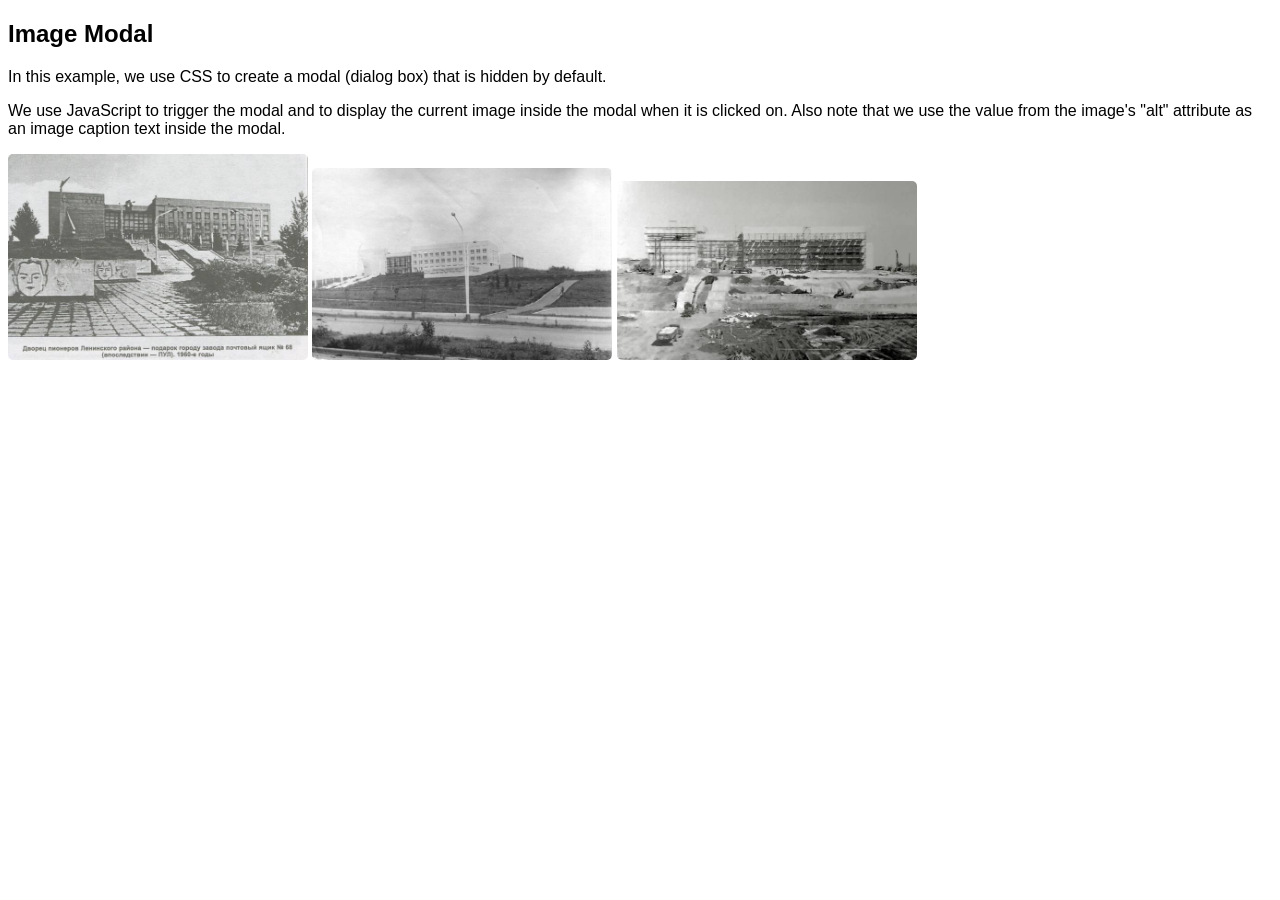
<file: modal-primer.html>
<!DOCTYPE html>
<html>
<head>
<meta name="viewport" content="width=device-width, initial-scale=1">
<style>
body {font-family: Arial, Helvetica, sans-serif;}

#myImg {
    border-radius: 5px;
    cursor: pointer;
    transition: 0.3s;
}

#myImg:hover {opacity: 0.7;}

/* The Modal (background) */
.modal {
    display: none; /* Hidden by default */
    position: fixed; /* Stay in place */
    z-index: 1; /* Sit on top */
    padding-top: 100px; /* Location of the box */
    left: 0;
    top: 0;
    width: 100%; /* Full width */
    height: 100%; /* Full height */
    overflow: auto; /* Enable scroll if needed */
    background-color: rgb(0,0,0); /* Fallback color */
    background-color: rgba(0,0,0,0.9); /* Black w/ opacity */
}

/* Modal Content (image) */
.modal-content {
    margin: auto;
    display: block;
    width: 80%;
    max-width: 700px;
}

/* Caption of Modal Image */
#caption {
    margin: auto;
    display: block;
    width: 80%;
    max-width: 700px;
    text-align: center;
    color: #ccc;
    padding: 10px 0;
    height: 150px;
}

/* Add Animation */
.modal-content, #caption {    
    -webkit-animation-name: zoom;
    -webkit-animation-duration: 0.6s;
    animation-name: zoom;
    animation-duration: 0.6s;
}

@-webkit-keyframes zoom {
    from {-webkit-transform:scale(0)} 
    to {-webkit-transform:scale(1)}
}

@keyframes zoom {
    from {transform:scale(0)} 
    to {transform:scale(1)}
}

/* The Close Button */
.close {
    position: absolute;
    top: 15px;
    right: 35px;
    color: #f1f1f1;
    font-size: 40px;
    font-weight: bold;
    transition: 0.3s;
}

.close:hover,
.close:focus {
    color: #bbb;
    text-decoration: none;
    cursor: pointer;
}

/* 100% Image Width on Smaller Screens */
@media only screen and (max-width: 700px){
    .modal-content {
        width: 100%;
    }
}
</style>
</head>
<body>

<h2>Image Modal</h2>
<p>In this example, we use CSS to create a modal (dialog box) that is hidden by default.</p>
<p>We use JavaScript to trigger the modal and to display the current image inside the modal when it is clicked on. Also note that we use the value from the image's "alt" attribute as an image caption text inside the modal.</p>

<img id="myImg" src="img_snow.jpg" alt="Snow" style="width:100%;max-width:300px">
<img id="myImg" src="img_snow_2.jpg" alt="Snow" style="width:100%;max-width:300px">
<img id="myImg" src="img_snow_3.jpg" alt="Snow" style="width:100%;max-width:300px">

<!-- The Modal -->
<div id="myModal" class="modal">
  <span class="close">×</span>
  <img class="modal-content" id="img01">
  <div id="caption"></div>
</div>

<script>
// Get the modal
var modal = document.getElementById('myModal');

// Get the image and insert it inside the modal - use its "alt" text as a caption
var img = document.getElementById('myImg');
var modalImg = document.getElementById("img01");
var captionText = document.getElementById("caption");
img.onclick = function(){
    modal.style.display = "block";
    modalImg.src = this.src;
    captionText.innerHTML = this.alt;
}

// Get the <span> element that closes the modal
var span = document.getElementsByClassName("close")[0];

// When the user clicks on <span> (x), close the modal
span.onclick = function() { 
    modal.style.display = "none";
}
</script>

</body>
</html>
</file>
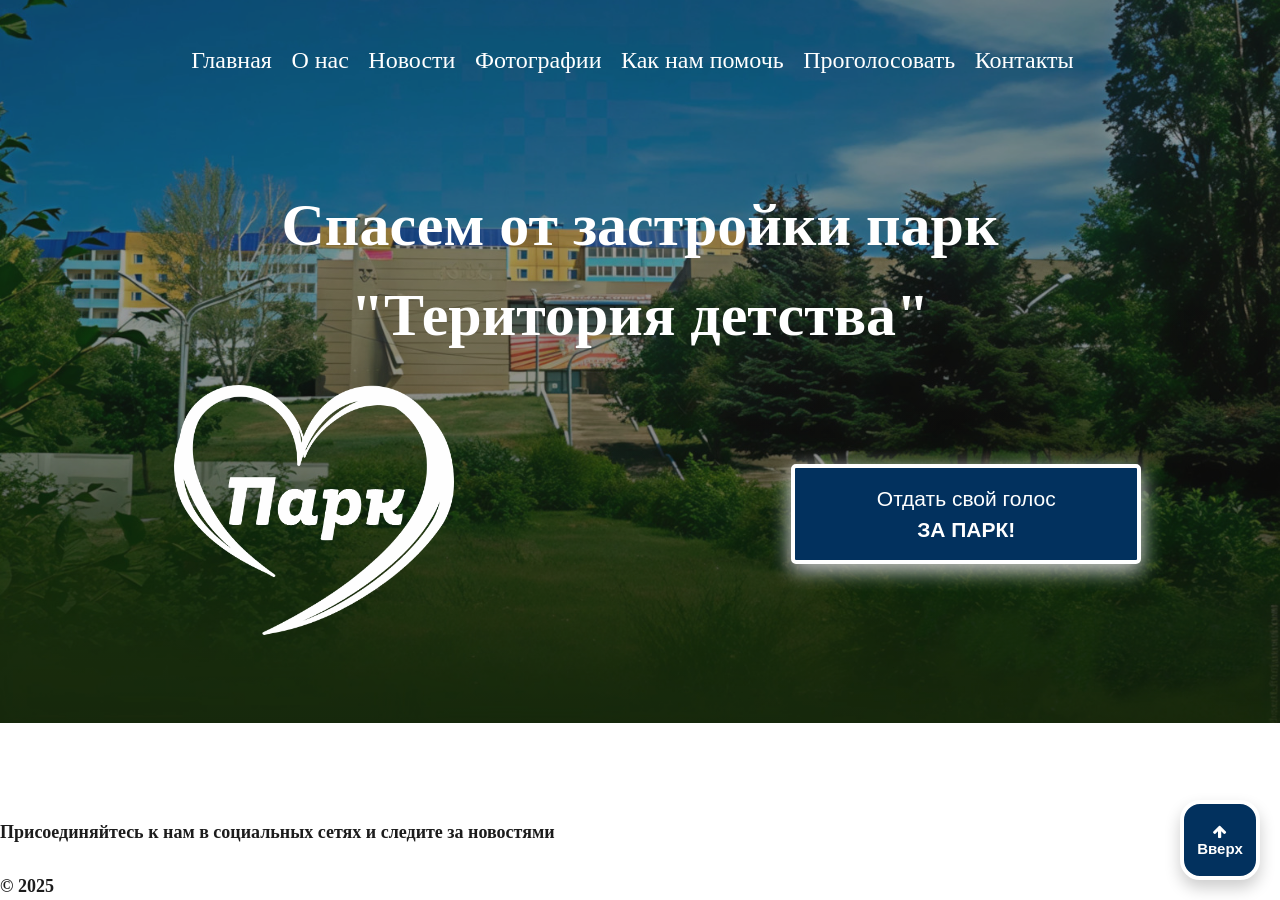
<file: news.html>
<!DOCTYPE html>
<html lang="ru">

<head>
    <title>Новости</title>
    <meta charset="utf-8">
    <meta name="viewport" content="width=device-width, initial-scale=1">
    <link rel="stylesheet" href="main.css">
    <link rel="stylesheet" href="font-awesome/css/font-awesome.min.css">
    <link rel="preconnect" href="https://fonts.googleapis.com">
    <link rel="preconnect" href="https://fonts.gstatic.com" crossorigin>
    <link href="https://fonts.googleapis.com/css2?family=Montserrat:ital,wght@0,100..900;1,100..900&display=swap"
        rel="stylesheet">
</head>

<body>
    <!--Модальное окошечко Вверх!-->
    <a href="#"><button class="btn btn__up"><i class="fa fa-arrow-up" aria-hidden="true"></i><br>Вверх</button></a>
    <!--Шапка сайта-->
    <div class="wrapper">
        <header class="main-header">
            <nav class="main-menu">
                <ul>
                    <li><a href="index.html">Главная</a></li>
                    <li><a href="#about">О нас</a></li>
                    <li><a href="news.html">Новости</a></li>
                    <li><a href="gallery.html">Фотографии</i></a></li>
                    <li><a href="#help">Как нам помочь</a></li>
                    <li><a href="#form">Проголосовать</a></li>
                    <li><a href="#contacts">Контакты</a></li>
                </ul>
            </nav>
        </header>
        <main class="style_main">
            <!--Баннер-->
            <div class="features features__dark" style="--opacityCoverImage:60%">
                <div class="image_banner">
                    <picture>
                        <!-- <source media="(max-width: 767px)" srcset="">-->
                        <img src="images/banner.jpg" alt="подложка_шатт" class="banner">
                    </picture>
                </div>
                <!--Кнопка-лозунг-->
                <div class="prew">
                    <div class="prew-text">
                        <h1>Спасем от застройки парк <br>"Територия детства"</h1>
                    </div>
                    <div class="logo">
                        <img src="images/logo.png" height="250px" width="280px">
                    </div>
                    <div class="btn-border">
                        <a href="#form"><button class="btn button">
                                <span>Отдать свой голос <br><strong>ЗА ПАРК!</strong></span>
                                <span class="flare"></span>
                            </button></a>
                    </div>
                </div>
            </div>

        </main>
        <footer>
            <div class="footer" id="contacts">
                <div class="social-sety">
                    <p>Присоединяйтесь к нам в социальных сетях и следите за новостями</p>
                    <a class="social-icon-vk" href="https://vk.com/park_territoria_detstva" target="blank"><i
                            class="fa fa-vk" aria-hidden="true"></i></a>

                    <a class="social-icon-tg" href="https://t.me/Park_Territoria_detstva" target="blank"><i
                            class="fa fa-telegram" aria-hidden="true"></i></a>
                </div>
                <div><a href="">политика конфиденциальности</a>
                    <p>© 2025</p>
                </div>
            </div>
        </footer>
    </div>
    <script src="main.js"></script>
</body>

</html>
</file>
<file: main.css>
html,
body {
    overflow-x: hidden;
    /*убрали белую полосу при адаптации*/
}

body {
    width: 100%;
    height: 100%;
    font-family: var(--font-base);
    position: relative;
    text-size-adjust: none;
    /*отключает алгоритм инфляции браузера*/
    font-size: 18px;
    /*Оставлю здесь для наглядности*/
    font-weight: 700;
    /*Оставлю здесь для наглядности*/
    color: #1c1c1c;
    /*Оставлю здесь для наглядности*/
    line-height: 27px;
    /*Оставлю здесь для наглядности*/
}

*,
:after,
:before {
    box-sizing: border-box;
    margin: 0;
    padding: 0;
}

.wrapper {
    position: relative;
    display: flex;
    flex-direction: column;
    min-height: 100vh;
}

a {
    color: white;
    text-decoration: none;
    font-size: 16px;
}

/*переместить в другое место когда закончу*/

/*шапка*/
.main-header {
    position: absolute;
    left: 0;
    right: 0;
    top: 0;
    z-index: 5;
    margin: 0 auto;
    width: 100%;
    max-width: 1560px;
    height: 120px;
    padding: 14px 60px;
    display: flex;
    align-items: center;
    justify-content: center;
}

/*меню*/
.main-menu ul {
    margin: 0;
}

.main-menu li {
    display: inline-block;
    margin-right: 15px;
}

.main-menu a {
    color: white;
    text-decoration: none;
    font-weight: 400;
    font-size: 24px;
    line-height: 36px;
}

.main-menu a:hover {
    color: #fcdd76;
}

.main-menu a:active {
    text-decoration: none;
    opacity: 0.3;
}

/*контейнер майн*/
.style_main {
    position: relative;
    display: flex;
    flex: 1 1 auto;
    /* элемент может расти и сжиматься равномерно с другими элементами*/
    flex-direction: column;
    background-color: transparent;
    /*прозрачный фон*/
    background-repeat: no-repeat;
    background-position: top;
    background-size: 100%;
}

/*Баннер*/
.features {
    position: relative;
    display: flex;
    flex-direction: column;
    min-height: 620px;
}

.features__dark:after,
.features__dark:before {
    opacity: var(--opacityCoverImage, 0);
    z-index: 1;
}

.features__dark:before {
    position: absolute;
    background: rgba(29, 29, 29, .7);
    content: "";
    inset: 0;
}

.features__dark:after {
    position: absolute;
    background: linear-gradient(0deg, rgba(0, 0, 0, .55), transparent 64.63%);
    content: "";
    inset: 0;
}

.banner {
    position: absolute;
    width: 100%;
    height: 100%;
    object-fit: cover;
    /* полное заполнение родительского контента с сохранением пропорций*/
}

.prew {
    display: grid;
    gap: 25px;
    grid-template-columns: repeat(2, 1fr);
    z-index: 2;
    color: white;
    /*применить к тексту, кнопка тоже побелела*/
    max-width: 1560px;
    width: 100%;
    margin: 0 auto;
    padding-top: 180px;
    padding-bottom: 80px;

}

.prew-text {
    grid-column: 1 / span 2;
}

.prew-text h1 {
    font-size: 60px;
    text-align: center;
    line-height: 90px;
}

.logo {
    text-align: center;
}

.btn-border {
    margin: auto;
}

/*кнопка*/
.btn {
    font-family: "Raleway", sans-serif;
    font-size: 15px;
    color: white;
    font-weight: bold;
    background-color: #02315E;
    border: 4px solid white;
    border-radius: 5px;
    cursor: pointer;
    padding: 20px;
    transition: background-color, 0.3s, ease-in;
    box-shadow: 0 8px 16px 0 rgba(0, 0, 0, 0.2), 0 6px 20px 0;
}

.button {
    height: 100px;
    width: 350px;
    font-size: 21px;
    line-height: 31px;
    font-weight: 400;
    padding: 15px 20px;
    position: relative;
    overflow-x: hidden;
}

.btn:hover {
    background-color: #2F70AF;
    box-shadow: 0 16px 36px rgba(125, 186, 243, 0.2);
}

.btn:active {
    background-color: #2F70AF;
    box-shadow: 0 16px 36px rgba(125, 186, 243, 0.2);
    transform: translateY(4px);
}

.btn__up {
    position: fixed;
    bottom: 20px;
    right: 20px;
    z-index: 10;
    height: 80px;
    width: 80px;
    padding: 5px;
    border-radius: 20px;
}

.button .flare {
    position: absolute;
    top: 0;
    height: 100%;
    width: 45px;
    transform: skew(-45deg);
    /*наклон*/
    animation: flareAnimation;
    left: -150%;
    background: linear-gradient(90deg, rgba(255, 255, 255, 0.1), rgba(255, 255, 255, 0.4));
    animation: flareAnimation 3s infinite linear;
    /* Время и тип анимации можно менять*/
}

@keyframes flareAnimation {
    0% {
        left: -150%;
    }

    100% {
        left: 150%;
    }
}

/*О нас*/
.about {
    width: 100%;
    background-color: #f0f0f0;
}

.about-container {
    display: flex;
    flex-direction: column;
    width: 100%;
    max-width: 1072px;
    margin: 0 auto;
    padding: 60px 60px;
}

.about__card p {
    font-weight: 700;
    font-size: 18px;
    line-height: 27px;
    color: #1c1c1c;
    text-align: justify;
}

.about-container h2 {
    font-weight: 900;
    font-size: 40px;
    line-height: 60px;
    color: #010101;
    text-align: center;
    text-shadow: 2px 2px 4px rgba(0, 0, 0, 0.5);
    padding-bottom: 20px;
    padding-top: 20px;
}

.about__card {
    border-radius: 20px;
    width: 480px;
    min-height: 150px;
    background: #fafafa;
    box-shadow: 40px 40px 40px #cccccc,
        0 0 0 #ffffff,
        0 0 0 #cccccc inset,
        2px 2px 2px #ffffff inset;
    transition: transform 0.7s;
    padding: 30px 15px;
}

.about__card:hover {
    transform: scale(1.3);
}

.card__title {
    width: 100%;
}

.about__card h3 {
    font-weight: 900;
    font-size: 27px;
    line-height: 40px;
    color: #010101;
}

.about-cards {
    display: grid;
    grid-template-rows: 1fr 1fr 1fr;
    gap: 10px;
    justify-content: center;
    align-items: center;
}

.card__grid {
    width: 100%;
}

/*Новости*/
.news {
    width: 100%;
}

.news__container {
    width: 100%;
    max-width: 1072px;
    margin: 0 auto;
    padding: 40px 60px;
    display: flex;
    flex-direction: column;
}

.news__container h2 {
    font-weight: 900;
    font-size: 40px;
    line-height: 60px;
    color: #010101;
    text-align: center;
    text-shadow: 2px 2px 4px rgba(0, 0, 0, 0.5);
    padding-bottom: 20px;
    padding-top: 20px;
}

.card__news h3 {
    background-color: #2F70AF;
    border-radius: 5px;
}

.card__news h3 a {
    font-weight: 900;
    font-size: 21px;
    line-height: 31px;
    color: white;
    text-align: center;
}

.card__news p {
    font-weight: 700;
    font-size: 18px;
    line-height: 27px;
    color: #1c1c1c;
    text-align: justify;
}

.cards-news {
    display: flex;
    flex-direction: column;
    justify-content: center;
}

.card__news {
    display: flex;
    flex-direction: row;
    padding: 20px;
    padding-top: 0;
    border-radius: 20px;
    min-height: 240px;
    margin-bottom: 20px;
    background: #fafafa;
    box-shadow: 40px 40px 40px #cccccc, 0 0 0 #ffffff, 0 0 0 #cccccc inset, 2px 2px 2px #ffffff inset;
}

.photo_news {
    height: 220px;
    width: 350px;
    border-radius: 6%;
}

.photo_news-2 {
    padding: 15px;
}

.next__news {
    text-decoration: none;
    color: #1c1c1c;
    font-weight: bold;
    font-size: 14px;
    line-height: 21px;
}

.next__news:hover {
    background-color: #2F70AF;
    color: white;
    box-shadow: 0 16px 36px rgba(125, 186, 243, 0.2);
}


/*Галерея*/
.gallery {
    width: 100%;
    background-color: #f0f0f0;
}

.gallery-container {
    display: flex;
    flex-direction: column;
    width: 100%;
    max-width: 1072px;
    margin: 0 auto;
    padding: 60px 60px;
}

.gallery-container h2 {
    font-weight: 900;
    font-size: 40px;
    line-height: 60px;
    color: #010101;
    text-align: center;
    text-shadow: 2px 2px 4px rgba(0, 0, 0, 0.5);
    padding-bottom: 20px;
    padding-top: 20px;
}

.wrapper-slide {
    position: relative;
    /*max-width: 1100px;*/
    margin: 0 auto;
    /*padding-top: 60px; */
}

.gallery__photo {
    border-radius: 10px;
    object-fit: cover;
    height: 100%;
    width: 100%;
    color: transparent;
}

.mySlide {
    display: none;
}

.photo {
    width: 900px;
    height: 500px;
    margin: 0 auto;
}

.prev,
.next {
    cursor: pointer;
    position: absolute;
    top: 50%;
    width: auto;
    margin-top: -22px;
    padding: 16px;
    color: white;
    font-weight: bold;
    font-size: 18px;
    transition: 0.6s ease;
    border-radius: 0 3px 3px 0;
}

.next {
    right: 0;
    border-radius: 3px 0 0 3px;
}

.prev:hover,
.next:hover {
    background-color: rgba(0, 0, 0, 0.8);
}

.number__text {
    color: white;
    font-size: 16px;
    padding: 8px 12px;
    position: absolute;
    top: 0;
}

.dot {
    cursor: pointer;
    height: 15px;
    width: 15px;
    margin: 0 2px;
    background-color: #bbb;
    border-radius: 50%;
    display: inline-block;
    transition: background-color 0.6s ease;
}

.active,
.dot:hover {
    background-color: #717171;
}

.fade {
    -webkit-animation-name: fade;
    -webkit-animation-duration: 1.5s;
    animation-name: fade;
    animation-duration: 1.5s;
}

@-webkit-keyframes fade {
    from {
        opacity: .4
    }

    to {
        opacity: 1
    }
}

@keyframes fade {
    from {
        opacity: .4
    }

    to {
        opacity: 1
    }
}

.next__inner {
    text-decoration: none;
    color: #1c1c1c;
    font-weight: bold;
    font-size: 14px;
    line-height: 21px;
}
.next__inner:hover {
    background-color: #2F70AF;
    color: white;
    box-shadow: 0 16px 36px rgba(125, 186, 243, 0.2);
}


/*Окошко ВКонтакте
.vkontakte {
    display: flex;
    justify-content: center;
    width: 100%;
    max-width: 1072px;
    margin: 0 auto;
    padding: 60px 60px;
}

.help-document {
    display: flex;
    justify-content: center;
    flex-direction: column;
    max-width: 1072px;
    margin: 0 auto;
    padding: 120px 60px;
}

/*Форма*/
.form__container {
    display: flex;
    justify-content: center;
    flex-direction: column;
    max-width: 1072px;
    margin: 0 auto;
    padding: 120px 60px;
    border: 5px solid yellow;    /*ВРЕМЕННЫЙ*/
}

.form {
    background-color: #1D263A;
    color: #fff;
    padding-top: 115px;
    padding-bottom: 115px;
    text-align: center;
    display: flex;
    align-items: center;
    justify-content: center;
}

.form__group {
    display: flex;
    flex-direction: column;
    text-align: left;
}

.form p {
    font-size: 18px;
    opacity: 0.65;
}

.form form {
    display: grid;
    grid-gap: 20px;
    margin-top: 60px;
}

.form label {
    font-size: 18px;
    font-weight: 600;
    margin-bottom: 15px;
}

.form input,
.form select {
    font-size: 18px;
    color: #213053;
    height: 60px;
    padding-left: 20px;
    padding-right: 20px;
    padding-top: 0;
    padding-bottom: 0;
    border-radius: 15px;
    border: none;
}

.form__submit {
    font-size: 18px;
    font-weight: 600;
    margin-top: 40px;
}

select {
    appearance: none;
}

input {
    outline: none;
}

.social-sety {
    display: flex;
    flex-direction: row;
}

/*Мобильная адаптация*/
/*Хедер и меню*/

@media(max-width: 1024px) {
    .header-top {
        max-width: 1000px;
        height: 100px;
    }
}

@media(max-width: 768px) {
    /* отредактирую когда будет готов ревью*/

    .main-menu ul {
        display: flex;
        flex-direction: column;
    }
}

@media(max-width: 480px) {

    /* отредактирую когда будет готов ревью*/
    .main-menu ul {
        display: flex;
        flex-direction: column;
    }
}

@media(max-width: 1919px) {
    .image-banner {
        min-height: 500px;
    }
}

@media(max-width: 1279px) {
    .image-banner {
        min-height: 480px;
    }
}

@media(max-width: 767px) {
    .image-banner {
        min-height: 400px;
    }
}


/*
@media(max-width: 1279px) {
    .header-top {
        max-width: 100%;
        padding-top: 10px;
        /*height: 62px;
    }
}

@media(max-width: 767px) {
    .header-top {
        padding: 0 20px;
        height: 58px;
    }
}



@media(max-width: 1919px) {
    .image-banner {
        min-height: 500px;
    }
}

@media(max-width: 1279px) {
    .image-banner {
        min-height: 480px;
    }
}

@media(max-width: 767px) {
    .image-banner {
        min-height: 400px;
    }
}

@media(max-width: 1919px) {
    .prew {
        padding-top: 148px;
        padding-bottom: 64px;
        max-width: 1280px;
    }
}

@media(max-width: 1439px) {
    .prew {
        max-width: 1200px;
    }
}

@media(max-width: 1279px) {
    .prew {
        max-width: 100%;
        padding-top: 142px;
        padding-bottom: 60px;
    }
}

@media(max-width: 767px) {
    .prew {
        padding-top: 88px;
        padding-bottom: 40px;
    }
}

/*@media (max-width: 767px) {
    .prew{
        grid-template-rows: repeat(3, 1fr);
    }
}*/
</file>
